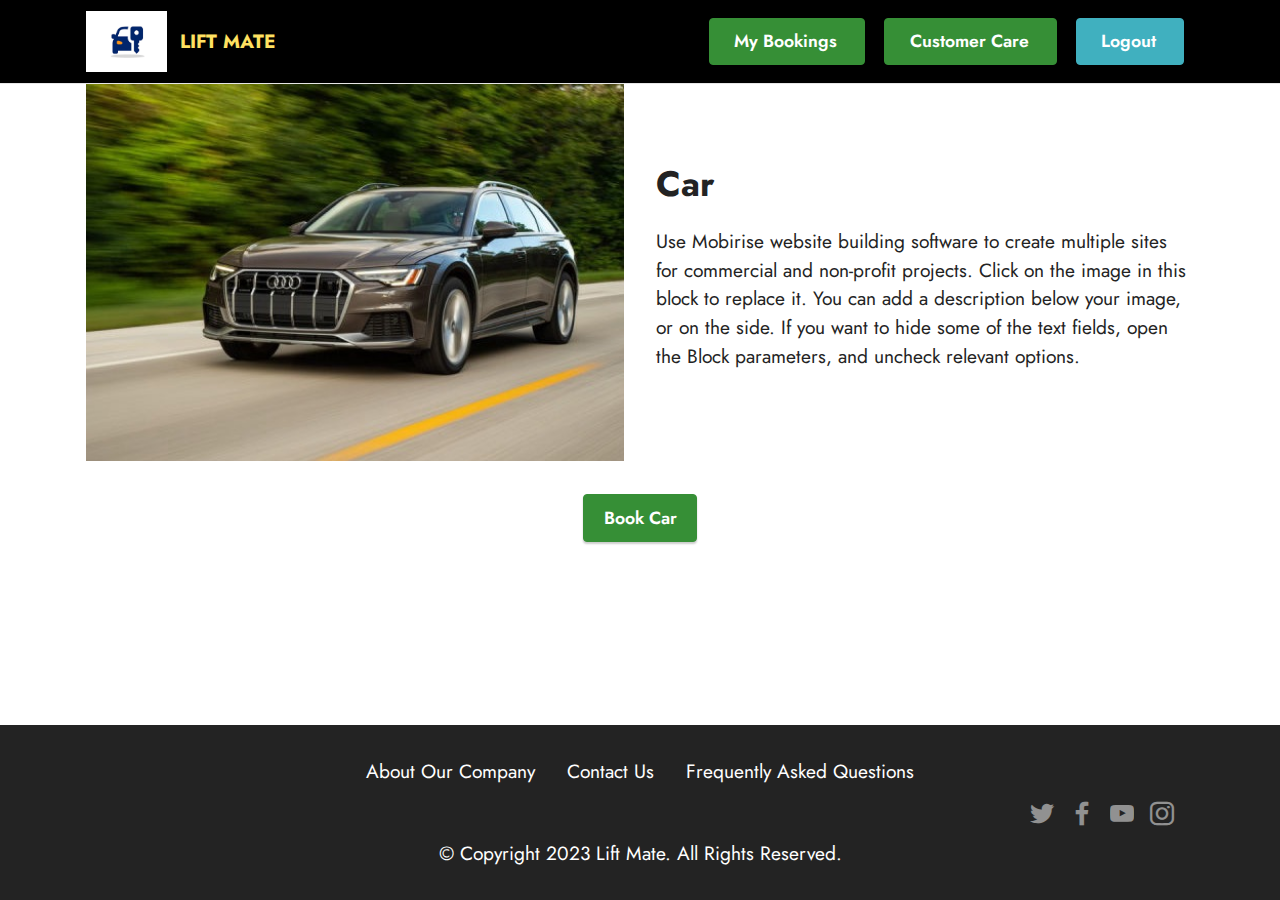
<file: templates/cars_2.html>
<!DOCTYPE html>
<html  >
<head>
  <!-- Site made with Mobirise Website Builder v5.8.4, https://mobirise.com -->
  <meta charset="UTF-8">
  <meta http-equiv="X-UA-Compatible" content="IE=edge">
  <meta name="generator" content="Mobirise v5.8.4, mobirise.com">
  <meta name="viewport" content="width=device-width, initial-scale=1, minimum-scale=1">
  <link rel="shortcut icon" href="../static/assets/images/images-221x166.png" type="image/x-icon">
  <meta name="description" content="">
  
  
  <title>car info</title>
  <link rel="stylesheet" href="../static/assets/bootstrap/css/bootstrap.min.css">
  <link rel="stylesheet" href="../static/assets/bootstrap/css/bootstrap-grid.min.css">
  <link rel="stylesheet" href="../static/assets/bootstrap/css/bootstrap-reboot.min.css">
  <link rel="stylesheet" href="../static/assets/dropdown/css/style.css">
  <link rel="stylesheet" href="../static/assets/socicon/css/styles.css">
  <link rel="stylesheet" href="../static/assets/theme/css/style.css">
  <link rel="preload" href="https://fonts.googleapis.com/css?family=Jost:100,200,300,400,500,600,700,800,900,100i,200i,300i,400i,500i,600i,700i,800i,900i&display=swap" as="style" onload="this.onload=null;this.rel='stylesheet'">
  <noscript><link rel="stylesheet" href="https://fonts.googleapis.com/css?family=Jost:100,200,300,400,500,600,700,800,900,100i,200i,300i,400i,500i,600i,700i,800i,900i&display=swap"></noscript>
  <link rel="preload" as="style" href="../static/assets/mobirise/css/mbr-additional.css"><link rel="stylesheet" href="../static/assets/mobirise/css/mbr-additional.css" type="text/css">

  
  
  
</head>
<body>
  
  <section data-bs-version="5.1" class="menu cid-s48OLK6784" once="menu" id="menu1-1f">
    
    <nav class="navbar navbar-dropdown navbar-fixed-top navbar-expand-lg">
        <div class="container">
            <div class="navbar-brand">
                <span class="navbar-logo">
                    <a href="https://mobiri.se">
                        <img src="../static/assets/images/images-221x166.png" alt="Mobirise Website Builder" style="height: 3.8rem;">
                    </a>
                </span>
                <span class="navbar-caption-wrap"><a class="navbar-caption text-warning display-7" href="https://mobiri.se">LIFT MATE</a></span>
            </div>
            <button class="navbar-toggler" type="button" data-toggle="collapse" data-bs-toggle="collapse" data-target="#navbarSupportedContent" data-bs-target="#navbarSupportedContent" aria-controls="navbarNavAltMarkup" aria-expanded="false" aria-label="Toggle navigation">
                <div class="hamburger">
                    <span></span>
                    <span></span>
                    <span></span>
                    <span></span>
                </div>
            </button>
            <div class="collapse navbar-collapse" id="navbarSupportedContent">
                <ul class="navbar-nav nav-dropdown" data-app-modern-menu="true"><li class="nav-item">       
                    </li></ul>
                <div class="navbar-buttons mbr-section-btn">
                    <a class="btn btn-sm btn-primary display-4" href="page5.html"><span class="mbri-shopping-cart mbr-iconfont mbr-iconfont-btn"></span>&nbsp;My Bookings</a> 
                    <a class="btn btn-sm btn-primary display-4" href="tel:+1-234-567-8901"><span class="mbri-mobile mbr-iconfont mbr-iconfont-btn"></span>&nbsp;Customer Care</a>
                    <a class="btn btn-sm btn-success display-4" href="page5.html">
                        <span class="mbri-shopping-cart mbr-iconfont mbr-iconfont-btn"></span>&nbsp;Logout
                    </a>
                </div>
            </div>
        </div>
    </nav>

</section>

<section data-bs-version="5.1" class="image1 cid-tBUbV1KE4M" id="image1-1h">
    <div class="container">
        <div class="row align-items-center">
            <div class="col-12 col-lg-6">
                <div class="image-wrapper">
                    <img src="../static/assets/images/2023-audi-a6-allroad-1-640x480.jpeg" alt="Mobirise Website Builder">
                    <p class="mbr-description mbr-fonts-style pt-2 align-center display-4"></p>
                </div>
            </div>
            <div class="col-12 col-lg">
                <div class="text-wrapper">
                    <h3 class="mbr-section-title mbr-fonts-style mb-3 display-5">
                        <strong>Car</strong></h3>
                    <p class="mbr-text mbr-fonts-style display-7">
                        Use Mobirise website building software to create multiple sites for commercial and non-profit projects. Click on the image in this block to replace it. You can add a description below your image, or on the side. If you want to hide some of the text fields, open the Block parameters, and uncheck relevant options.</p>
                </div>
            </div>
        </div>
    </div>
</section>

<section data-bs-version="5.1" class="content11 cid-tBUc8prh64" id="content11-1j">
    
    <div class="container-fluid">
        <div class="row justify-content-center">
            <div class="col-md-12 col-lg-4">
                <div class="mbr-section-btn align-center"><a class="btn btn-primary display-4" href="">Book Car</a></div>
            </div>
        </div>
    </div>
</section>

<section data-bs-version="5.1" class="footer3 cid-s48P1Icc8J mbr-reveal" once="footers" id="footer3-i">

    

    

    <div class="container">
        <div class="media-container-row align-center mbr-white">
            <div class="row row-links">
                <ul class="foot-menu">
                    
                    
                    
                    
                    
                <li class="foot-menu-item mbr-fonts-style display-7">About Our Company</li><li class="foot-menu-item mbr-fonts-style display-7">Contact Us</li><li class="foot-menu-item mbr-fonts-style display-7">Frequently Asked Questions</li></ul>
            </div>
            <div class="row social-row">
                <div class="social-list align-right pb-2">
                    
                    
                    
                    
                    
                    
                <div class="soc-item">
                        <a href="https://twitter.com/mobirise" target="_blank">
                            <span class="socicon-twitter socicon mbr-iconfont mbr-iconfont-social"></span>
                        </a>
                    </div><div class="soc-item">
                        <a href="https://www.facebook.com/pages/Mobirise/1616226671953247" target="_blank">
                            <span class="socicon-facebook socicon mbr-iconfont mbr-iconfont-social"></span>
                        </a>
                    </div><div class="soc-item">
                        <a href="https://www.youtube.com/c/mobirise" target="_blank">
                            <span class="socicon-youtube socicon mbr-iconfont mbr-iconfont-social"></span>
                        </a>
                    </div><div class="soc-item">
                        <a href="https://instagram.com/mobirise" target="_blank">
                            <span class="mbr-iconfont mbr-iconfont-social socicon-instagram socicon"></span>
                        </a>
                    </div></div>
            </div>
            <div class="row row-copirayt">
                <p class="mbr-text mb-0 mbr-fonts-style mbr-white align-center display-7">
                    © Copyright 2023 Lift Mate. All Rights Reserved.
                </p>
            </div>
        </div>
    </div>
</section>
<script src="../static/assets/bootstrap/js/bootstrap.bundle.min.js"></script>  <script src="../static/assets/smoothscroll/smooth-scroll.js"></script>  <script src="../static/assets/ytplayer/index.js"></script>  <script src="../static/assets/dropdown/js/navbar-dropdown.js"></script>  <script src="../static/assets/theme/js/script.js"></script>  
  
  
</body>
</html>
</file>
<file: static/assets/dropdown/css/style.css>
.navbar-dropdown {
  left: 0;
  padding: 0;
  position: absolute;
  right: 0;
  top: 0;
  transition: all 0.45s ease;
  z-index: 1030;
  background: #282828; }
  .navbar-dropdown .navbar-logo {
    margin-right: 0.8rem;
    transition: margin 0.3s ease-in-out;
    vertical-align: middle; }
    .navbar-dropdown .navbar-logo img {
      height: 3.125rem;
      transition: all 0.3s ease-in-out; }
    .navbar-dropdown .navbar-logo.mbr-iconfont {
      font-size: 3.125rem;
      line-height: 3.125rem; }
  .navbar-dropdown .navbar-caption {
    font-weight: 700;
    white-space: normal;
    vertical-align: -4px;
    line-height: 3.125rem !important; }
    .navbar-dropdown .navbar-caption, .navbar-dropdown .navbar-caption:hover {
      color: inherit;
      text-decoration: none; }
  .navbar-dropdown .mbr-iconfont + .navbar-caption {
    vertical-align: -1px; }
  .navbar-dropdown.navbar-fixed-top {
    position: fixed; }
  .navbar-dropdown .navbar-brand span {
    vertical-align: -4px; }
  .navbar-dropdown.bg-color.transparent {
    background: none; }
  .navbar-dropdown.navbar-short .navbar-brand {
    padding: 0.625rem 0; }
    .navbar-dropdown.navbar-short .navbar-brand span {
      vertical-align: -1px; }
  .navbar-dropdown.navbar-short .navbar-caption {
    line-height: 2.375rem !important;
    vertical-align: -2px; }
  .navbar-dropdown.navbar-short .navbar-logo {
    margin-right: 0.5rem; }
    .navbar-dropdown.navbar-short .navbar-logo img {
      height: 2.375rem; }
    .navbar-dropdown.navbar-short .navbar-logo.mbr-iconfont {
      font-size: 2.375rem;
      line-height: 2.375rem; }
  .navbar-dropdown.navbar-short .mbr-table-cell {
    height: 3.625rem; }
  .navbar-dropdown .navbar-close {
    left: 0.6875rem;
    position: fixed;
    top: 0.75rem;
    z-index: 1000; }
  .navbar-dropdown .hamburger-icon {
    content: "";
    display: inline-block;
    vertical-align: middle;
    width: 16px;
    -webkit-box-shadow: 0 -6px 0 1px #282828,0 0 0 1px #282828,0 6px 0 1px #282828;
    -moz-box-shadow: 0 -6px 0 1px #282828,0 0 0 1px #282828,0 6px 0 1px #282828;
    box-shadow: 0 -6px 0 1px #282828,0 0 0 1px #282828,0 6px 0 1px #282828; }

.dropdown-menu .dropdown-toggle[data-toggle="dropdown-submenu"]::after {
  border-bottom: 0.35em solid transparent;
  border-left: 0.35em solid;
  border-right: 0;
  border-top: 0.35em solid transparent;
  margin-left: 0.3rem; }

.dropdown-menu .dropdown-item:focus {
  outline: 0; }

.nav-dropdown {
  font-size: 0.75rem;
  font-weight: 500;
  height: auto !important; }
  .nav-dropdown .nav-btn {
    padding-left: 1rem; }
  .nav-dropdown .link {
    margin: .667em 1.667em;
    font-weight: 500;
    padding: 0;
    transition: color .2s ease-in-out; }
    .nav-dropdown .link.dropdown-toggle {
      margin-right: 2.583em; }
      .nav-dropdown .link.dropdown-toggle::after {
        margin-left: .25rem;
        border-top: 0.35em solid;
        border-right: 0.35em solid transparent;
        border-left: 0.35em solid transparent;
        border-bottom: 0; }
      .nav-dropdown .link.dropdown-toggle[aria-expanded="true"] {
        margin: 0;
        padding: 0.667em 3.263em  0.667em 1.667em; }
  .nav-dropdown .link::after,
  .nav-dropdown .dropdown-item::after {
    color: inherit; }
  .nav-dropdown .btn {
    font-size: 0.75rem;
    font-weight: 700;
    letter-spacing: 0;
    margin-bottom: 0;
    padding-left: 1.25rem;
    padding-right: 1.25rem; }
  .nav-dropdown .dropdown-menu {
    border-radius: 0;
    border: 0;
    left: 0;
    margin: 0;
    padding-bottom: 1.25rem;
    padding-top: 1.25rem;
    position: relative; }
  .nav-dropdown .dropdown-submenu {
    margin-left: 0.125rem;
    top: 0; }
  .nav-dropdown .dropdown-item {
    font-weight: 500;
    line-height: 2;
    padding: 0.3846em 4.615em 0.3846em 1.5385em;
    position: relative;
    transition: color .2s ease-in-out, background-color .2s ease-in-out; }
    .nav-dropdown .dropdown-item::after {
      margin-top: -0.3077em;
      position: absolute;
      right: 1.1538em;
      top: 50%; }
    .nav-dropdown .dropdown-item:focus, .nav-dropdown .dropdown-item:hover {
      background: none; }

@media (max-width: 767px) {
  .nav-dropdown.navbar-toggleable-sm {
    bottom: 0;
    display: none;
    left: 0;
    overflow-x: hidden;
    position: fixed;
    top: 0;
    transform: translateX(-100%);
    -ms-transform: translateX(-100%);
    -webkit-transform: translateX(-100%);
    width: 18.75rem;
    z-index: 999; } }
.nav-dropdown.navbar-toggleable-xl {
  bottom: 0;
  display: none;
  left: 0;
  overflow-x: hidden;
  position: fixed;
  top: 0;
  transform: translateX(-100%);
  -ms-transform: translateX(-100%);
  -webkit-transform: translateX(-100%);
  width: 18.75rem;
  z-index: 999; }

.nav-dropdown-sm {
  display: block !important;
  overflow-x: hidden;
  overflow: auto;
  padding-top: 3.875rem; }
  .nav-dropdown-sm::after {
    content: "";
    display: block;
    height: 3rem;
    width: 100%; }
  .nav-dropdown-sm.collapse.in ~ .navbar-close {
    display: block !important; }
  .nav-dropdown-sm.collapsing, .nav-dropdown-sm.collapse.in {
    transform: translateX(0);
    -ms-transform: translateX(0);
    -webkit-transform: translateX(0);
    transition: all 0.25s ease-out;
    -webkit-transition: all 0.25s ease-out;
    background: #282828; }
  .nav-dropdown-sm.collapsing[aria-expanded="false"] {
    transform: translateX(-100%);
    -ms-transform: translateX(-100%);
    -webkit-transform: translateX(-100%); }
  .nav-dropdown-sm .nav-item {
    display: block;
    margin-left: 0 !important;
    padding-left: 0; }
  .nav-dropdown-sm .link,
  .nav-dropdown-sm .dropdown-item {
    border-top: 1px dotted rgba(255, 255, 255, 0.1);
    font-size: 0.8125rem;
    line-height: 1.6;
    margin: 0 !important;
    padding: 0.875rem 2.4rem 0.875rem 1.5625rem !important;
    position: relative;
    white-space: normal; }
    .nav-dropdown-sm .link:focus, .nav-dropdown-sm .link:hover,
    .nav-dropdown-sm .dropdown-item:focus,
    .nav-dropdown-sm .dropdown-item:hover {
      background: rgba(0, 0, 0, 0.2) !important;
      color: #c0a375; }
  .nav-dropdown-sm .nav-btn {
    position: relative;
    padding: 1.5625rem 1.5625rem 0 1.5625rem; }
    .nav-dropdown-sm .nav-btn::before {
      border-top: 1px dotted rgba(255, 255, 255, 0.1);
      content: "";
      left: 0;
      position: absolute;
      top: 0;
      width: 100%; }
    .nav-dropdown-sm .nav-btn + .nav-btn {
      padding-top: 0.625rem; }
      .nav-dropdown-sm .nav-btn + .nav-btn::before {
        display: none; }
  .nav-dropdown-sm .btn {
    padding: 0.625rem 0; }
  .nav-dropdown-sm .dropdown-toggle[data-toggle="dropdown-submenu"]::after {
    margin-left: .25rem;
    border-top: 0.35em solid;
    border-right: 0.35em solid transparent;
    border-left: 0.35em solid transparent;
    border-bottom: 0; }
  .nav-dropdown-sm .dropdown-toggle[data-toggle="dropdown-submenu"][aria-expanded="true"]::after {
    border-top: 0;
    border-right: 0.35em solid transparent;
    border-left: 0.35em solid transparent;
    border-bottom: 0.35em solid; }
  .nav-dropdown-sm .dropdown-menu {
    margin: 0;
    padding: 0;
    position: relative;
    top: 0;
    left: 0;
    width: 100%;
    border: 0;
    float: none;
    border-radius: 0;
    background: none; }
  .nav-dropdown-sm .dropdown-submenu {
    left: 100%;
    margin-left: 0.125rem;
    margin-top: -1.25rem;
    top: 0; }

.navbar-toggleable-sm .nav-dropdown .dropdown-menu {
  position: absolute; }

.navbar-toggleable-sm .nav-dropdown .dropdown-submenu {
  left: 100%;
  margin-left: 0.125rem;
  margin-top: -1.25rem;
  top: 0; }

.navbar-toggleable-sm.opened .nav-dropdown .dropdown-menu {
  position: relative; }

.navbar-toggleable-sm.opened .nav-dropdown .dropdown-submenu {
  left: 0;
  margin-left: 00rem;
  margin-top: 0rem;
  top: 0; }

.is-builder .nav-dropdown.collapsing {
  transition: none !important; }
</file>
<file: static/assets/socicon/css/styles.css>
@charset "UTF-8";

@font-face {
  font-family: 'Socicon';
  src:  url('../fonts/socicon.eot');
  src:  url('../fonts/socicon.eot?#iefix') format('embedded-opentype'),
    url('../fonts/socicon.woff2') format('woff2'),
    url('../fonts/socicon.ttf') format('truetype'),
    url('../fonts/socicon.woff') format('woff'),
    url('../fonts/socicon.svg#socicon') format('svg');
  font-weight: normal;
  font-style: normal;
  font-display: swap;
}

[data-icon]:before {
  font-family: "socicon" !important;
  content: attr(data-icon);
  font-style: normal !important;
  font-weight: normal !important;
  font-variant: normal !important;
  text-transform: none !important;
  speak: none;
  line-height: 1;
  -webkit-font-smoothing: antialiased;
  -moz-osx-font-smoothing: grayscale;
}

[class^="socicon-"], [class*=" socicon-"] {
  /* use !important to prevent issues with browser extensions that change fonts */
  font-family: 'Socicon' !important;
  speak: none;
  font-style: normal;
  font-weight: normal;
  font-variant: normal;
  text-transform: none;
  line-height: 1;

  /* Better Font Rendering =========== */
  -webkit-font-smoothing: antialiased;
  -moz-osx-font-smoothing: grayscale;
}

.socicon-eitaa:before {
  content: "\e97c";
}
.socicon-soroush:before {
  content: "\e97d";
}
.socicon-bale:before {
  content: "\e97e";
}
.socicon-zazzle:before {
  content: "\e97b";
}
.socicon-society6:before {
  content: "\e97a";
}
.socicon-redbubble:before {
  content: "\e979";
}
.socicon-avvo:before {
  content: "\e978";
}
.socicon-stitcher:before {
  content: "\e977";
}
.socicon-googlehangouts:before {
  content: "\e974";
}
.socicon-dlive:before {
  content: "\e975";
}
.socicon-vsco:before {
  content: "\e976";
}
.socicon-flipboard:before {
  content: "\e973";
}
.socicon-ubuntu:before {
  content: "\e958";
}
.socicon-artstation:before {
  content: "\e959";
}
.socicon-invision:before {
  content: "\e95a";
}
.socicon-torial:before {
  content: "\e95b";
}
.socicon-collectorz:before {
  content: "\e95c";
}
.socicon-seenthis:before {
  content: "\e95d";
}
.socicon-googleplaymusic:before {
  content: "\e95e";
}
.socicon-debian:before {
  content: "\e95f";
}
.socicon-filmfreeway:before {
  content: "\e960";
}
.socicon-gnome:before {
  content: "\e961";
}
.socicon-itchio:before {
  content: "\e962";
}
.socicon-jamendo:before {
  content: "\e963";
}
.socicon-mix:before {
  content: "\e964";
}
.socicon-sharepoint:before {
  content: "\e965";
}
.socicon-tinder:before {
  content: "\e966";
}
.socicon-windguru:before {
  content: "\e967";
}
.socicon-cdbaby:before {
  content: "\e968";
}
.socicon-elementaryos:before {
  content: "\e969";
}
.socicon-stage32:before {
  content: "\e96a";
}
.socicon-tiktok:before {
  content: "\e96b";
}
.socicon-gitter:before {
  content: "\e96c";
}
.socicon-letterboxd:before {
  content: "\e96d";
}
.socicon-threema:before {
  content: "\e96e";
}
.socicon-splice:before {
  content: "\e96f";
}
.socicon-metapop:before {
  content: "\e970";
}
.socicon-naver:before {
  content: "\e971";
}
.socicon-remote:before {
  content: "\e972";
}
.socicon-internet:before {
  content: "\e957";
}
.socicon-moddb:before {
  content: "\e94b";
}
.socicon-indiedb:before {
  content: "\e94c";
}
.socicon-traxsource:before {
  content: "\e94d";
}
.socicon-gamefor:before {
  content: "\e94e";
}
.socicon-pixiv:before {
  content: "\e94f";
}
.socicon-myanimelist:before {
  content: "\e950";
}
.socicon-blackberry:before {
  content: "\e951";
}
.socicon-wickr:before {
  content: "\e952";
}
.socicon-spip:before {
  content: "\e953";
}
.socicon-napster:before {
  content: "\e954";
}
.socicon-beatport:before {
  content: "\e955";
}
.socicon-hackerone:before {
  content: "\e956";
}
.socicon-hackernews:before {
  content: "\e946";
}
.socicon-smashwords:before {
  content: "\e947";
}
.socicon-kobo:before {
  content: "\e948";
}
.socicon-bookbub:before {
  content: "\e949";
}
.socicon-mailru:before {
  content: "\e94a";
}
.socicon-gitlab:before {
  content: "\e945";
}
.socicon-instructables:before {
  content: "\e944";
}
.socicon-portfolio:before {
  content: "\e943";
}
.socicon-codered:before {
  content: "\e940";
}
.socicon-origin:before {
  content: "\e941";
}
.socicon-nextdoor:before {
  content: "\e942";
}
.socicon-udemy:before {
  content: "\e93f";
}
.socicon-livemaster:before {
  content: "\e93e";
}
.socicon-crunchbase:before {
  content: "\e93b";
}
.socicon-homefy:before {
  content: "\e93c";
}
.socicon-calendly:before {
  content: "\e93d";
}
.socicon-realtor:before {
  content: "\e90f";
}
.socicon-tidal:before {
  content: "\e910";
}
.socicon-qobuz:before {
  content: "\e911";
}
.socicon-natgeo:before {
  content: "\e912";
}
.socicon-mastodon:before {
  content: "\e913";
}
.socicon-unsplash:before {
  content: "\e914";
}
.socicon-homeadvisor:before {
  content: "\e915";
}
.socicon-angieslist:before {
  content: "\e916";
}
.socicon-codepen:before {
  content: "\e917";
}
.socicon-slack:before {
  content: "\e918";
}
.socicon-openaigym:before {
  content: "\e919";
}
.socicon-logmein:before {
  content: "\e91a";
}
.socicon-fiverr:before {
  content: "\e91b";
}
.socicon-gotomeeting:before {
  content: "\e91c";
}
.socicon-aliexpress:before {
  content: "\e91d";
}
.socicon-guru:before {
  content: "\e91e";
}
.socicon-appstore:before {
  content: "\e91f";
}
.socicon-homes:before {
  content: "\e920";
}
.socicon-zoom:before {
  content: "\e921";
}
.socicon-alibaba:before {
  content: "\e922";
}
.socicon-craigslist:before {
  content: "\e923";
}
.socicon-wix:before {
  content: "\e924";
}
.socicon-redfin:before {
  content: "\e925";
}
.socicon-googlecalendar:before {
  content: "\e926";
}
.socicon-shopify:before {
  content: "\e927";
}
.socicon-freelancer:before {
  content: "\e928";
}
.socicon-seedrs:before {
  content: "\e929";
}
.socicon-bing:before {
  content: "\e92a";
}
.socicon-doodle:before {
  content: "\e92b";
}
.socicon-bonanza:before {
  content: "\e92c";
}
.socicon-squarespace:before {
  content: "\e92d";
}
.socicon-toptal:before {
  content: "\e92e";
}
.socicon-gust:before {
  content: "\e92f";
}
.socicon-ask:before {
  content: "\e930";
}
.socicon-trulia:before {
  content: "\e931";
}
.socicon-loomly:before {
  content: "\e932";
}
.socicon-ghost:before {
  content: "\e933";
}
.socicon-upwork:before {
  content: "\e934";
}
.socicon-fundable:before {
  content: "\e935";
}
.socicon-booking:before {
  content: "\e936";
}
.socicon-googlemaps:before {
  content: "\e937";
}
.socicon-zillow:before {
  content: "\e938";
}
.socicon-niconico:before {
  content: "\e939";
}
.socicon-toneden:before {
  content: "\e93a";
}
.socicon-augment:before {
  content: "\e908";
}
.socicon-bitbucket:before {
  content: "\e909";
}
.socicon-fyuse:before {
  content: "\e90a";
}
.socicon-yt-gaming:before {
  content: "\e90b";
}
.socicon-sketchfab:before {
  content: "\e90c";
}
.socicon-mobcrush:before {
  content: "\e90d";
}
.socicon-microsoft:before {
  content: "\e90e";
}
.socicon-pandora:before {
  content: "\e907";
}
.socicon-messenger:before {
  content: "\e906";
}
.socicon-gamewisp:before {
  content: "\e905";
}
.socicon-bloglovin:before {
  content: "\e904";
}
.socicon-tunein:before {
  content: "\e903";
}
.socicon-gamejolt:before {
  content: "\e901";
}
.socicon-trello:before {
  content: "\e902";
}
.socicon-spreadshirt:before {
  content: "\e900";
}
.socicon-500px:before {
  content: "\e000";
}
.socicon-8tracks:before {
  content: "\e001";
}
.socicon-airbnb:before {
  content: "\e002";
}
.socicon-alliance:before {
  content: "\e003";
}
.socicon-amazon:before {
  content: "\e004";
}
.socicon-amplement:before {
  content: "\e005";
}
.socicon-android:before {
  content: "\e006";
}
.socicon-angellist:before {
  content: "\e007";
}
.socicon-apple:before {
  content: "\e008";
}
.socicon-appnet:before {
  content: "\e009";
}
.socicon-baidu:before {
  content: "\e00a";
}
.socicon-bandcamp:before {
  content: "\e00b";
}
.socicon-battlenet:before {
  content: "\e00c";
}
.socicon-mixer:before {
  content: "\e00d";
}
.socicon-bebee:before {
  content: "\e00e";
}
.socicon-bebo:before {
  content: "\e00f";
}
.socicon-behance:before {
  content: "\e010";
}
.socicon-blizzard:before {
  content: "\e011";
}
.socicon-blogger:before {
  content: "\e012";
}
.socicon-buffer:before {
  content: "\e013";
}
.socicon-chrome:before {
  content: "\e014";
}
.socicon-coderwall:before {
  content: "\e015";
}
.socicon-curse:before {
  content: "\e016";
}
.socicon-dailymotion:before {
  content: "\e017";
}
.socicon-deezer:before {
  content: "\e018";
}
.socicon-delicious:before {
  content: "\e019";
}
.socicon-deviantart:before {
  content: "\e01a";
}
.socicon-diablo:before {
  content: "\e01b";
}
.socicon-digg:before {
  content: "\e01c";
}
.socicon-discord:before {
  content: "\e01d";
}
.socicon-disqus:before {
  content: "\e01e";
}
.socicon-douban:before {
  content: "\e01f";
}
.socicon-draugiem:before {
  content: "\e020";
}
.socicon-dribbble:before {
  content: "\e021";
}
.socicon-drupal:before {
  content: "\e022";
}
.socicon-ebay:before {
  content: "\e023";
}
.socicon-ello:before {
  content: "\e024";
}
.socicon-endomodo:before {
  content: "\e025";
}
.socicon-envato:before {
  content: "\e026";
}
.socicon-etsy:before {
  content: "\e027";
}
.socicon-facebook:before {
  content: "\e028";
}
.socicon-feedburner:before {
  content: "\e029";
}
.socicon-filmweb:before {
  content: "\e02a";
}
.socicon-firefox:before {
  content: "\e02b";
}
.socicon-flattr:before {
  content: "\e02c";
}
.socicon-flickr:before {
  content: "\e02d";
}
.socicon-formulr:before {
  content: "\e02e";
}
.socicon-forrst:before {
  content: "\e02f";
}
.socicon-foursquare:before {
  content: "\e030";
}
.socicon-friendfeed:before {
  content: "\e031";
}
.socicon-github:before {
  content: "\e032";
}
.socicon-goodreads:before {
  content: "\e033";
}
.socicon-google:before {
  content: "\e034";
}
.socicon-googlescholar:before {
  content: "\e035";
}
.socicon-googlegroups:before {
  content: "\e036";
}
.socicon-googlephotos:before {
  content: "\e037";
}
.socicon-googleplus:before {
  content: "\e038";
}
.socicon-grooveshark:before {
  content: "\e039";
}
.socicon-hackerrank:before {
  content: "\e03a";
}
.socicon-hearthstone:before {
  content: "\e03b";
}
.socicon-hellocoton:before {
  content: "\e03c";
}
.socicon-heroes:before {
  content: "\e03d";
}
.socicon-smashcast:before {
  content: "\e03e";
}
.socicon-horde:before {
  content: "\e03f";
}
.socicon-houzz:before {
  content: "\e040";
}
.socicon-icq:before {
  content: "\e041";
}
.socicon-identica:before {
  content: "\e042";
}
.socicon-imdb:before {
  content: "\e043";
}
.socicon-instagram:before {
  content: "\e044";
}
.socicon-issuu:before {
  content: "\e045";
}
.socicon-istock:before {
  content: "\e046";
}
.socicon-itunes:before {
  content: "\e047";
}
.socicon-keybase:before {
  content: "\e048";
}
.socicon-lanyrd:before {
  content: "\e049";
}
.socicon-lastfm:before {
  content: "\e04a";
}
.socicon-line:before {
  content: "\e04b";
}
.socicon-linkedin:before {
  content: "\e04c";
}
.socicon-livejournal:before {
  content: "\e04d";
}
.socicon-lyft:before {
  content: "\e04e";
}
.socicon-macos:before {
  content: "\e04f";
}
.socicon-mail:before {
  content: "\e050";
}
.socicon-medium:before {
  content: "\e051";
}
.socicon-meetup:before {
  content: "\e052";
}
.socicon-mixcloud:before {
  content: "\e053";
}
.socicon-modelmayhem:before {
  content: "\e054";
}
.socicon-mumble:before {
  content: "\e055";
}
.socicon-myspace:before {
  content: "\e056";
}
.socicon-newsvine:before {
  content: "\e057";
}
.socicon-nintendo:before {
  content: "\e058";
}
.socicon-npm:before {
  content: "\e059";
}
.socicon-odnoklassniki:before {
  content: "\e05a";
}
.socicon-openid:before {
  content: "\e05b";
}
.socicon-opera:before {
  content: "\e05c";
}
.socicon-outlook:before {
  content: "\e05d";
}
.socicon-overwatch:before {
  content: "\e05e";
}
.socicon-patreon:before {
  content: "\e05f";
}
.socicon-paypal:before {
  content: "\e060";
}
.socicon-periscope:before {
  content: "\e061";
}
.socicon-persona:before {
  content: "\e062";
}
.socicon-pinterest:before {
  content: "\e063";
}
.socicon-play:before {
  content: "\e064";
}
.socicon-player:before {
  content: "\e065";
}
.socicon-playstation:before {
  content: "\e066";
}
.socicon-pocket:before {
  content: "\e067";
}
.socicon-qq:before {
  content: "\e068";
}
.socicon-quora:before {
  content: "\e069";
}
.socicon-raidcall:before {
  content: "\e06a";
}
.socicon-ravelry:before {
  content: "\e06b";
}
.socicon-reddit:before {
  content: "\e06c";
}
.socicon-renren:before {
  content: "\e06d";
}
.socicon-researchgate:before {
  content: "\e06e";
}
.socicon-residentadvisor:before {
  content: "\e06f";
}
.socicon-reverbnation:before {
  content: "\e070";
}
.socicon-rss:before {
  content: "\e071";
}
.socicon-sharethis:before {
  content: "\e072";
}
.socicon-skype:before {
  content: "\e073";
}
.socicon-slideshare:before {
  content: "\e074";
}
.socicon-smugmug:before {
  content: "\e075";
}
.socicon-snapchat:before {
  content: "\e076";
}
.socicon-songkick:before {
  content: "\e077";
}
.socicon-soundcloud:before {
  content: "\e078";
}
.socicon-spotify:before {
  content: "\e079";
}
.socicon-stackexchange:before {
  content: "\e07a";
}
.socicon-stackoverflow:before {
  content: "\e07b";
}
.socicon-starcraft:before {
  content: "\e07c";
}
.socicon-stayfriends:before {
  content: "\e07d";
}
.socicon-steam:before {
  content: "\e07e";
}
.socicon-storehouse:before {
  content: "\e07f";
}
.socicon-strava:before {
  content: "\e080";
}
.socicon-streamjar:before {
  content: "\e081";
}
.socicon-stumbleupon:before {
  content: "\e082";
}
.socicon-swarm:before {
  content: "\e083";
}
.socicon-teamspeak:before {
  content: "\e084";
}
.socicon-teamviewer:before {
  content: "\e085";
}
.socicon-technorati:before {
  content: "\e086";
}
.socicon-telegram:before {
  content: "\e087";
}
.socicon-tripadvisor:before {
  content: "\e088";
}
.socicon-tripit:before {
  content: "\e089";
}
.socicon-triplej:before {
  content: "\e08a";
}
.socicon-tumblr:before {
  content: "\e08b";
}
.socicon-twitch:before {
  content: "\e08c";
}
.socicon-twitter:before {
  content: "\e08d";
}
.socicon-uber:before {
  content: "\e08e";
}
.socicon-ventrilo:before {
  content: "\e08f";
}
.socicon-viadeo:before {
  content: "\e090";
}
.socicon-viber:before {
  content: "\e091";
}
.socicon-viewbug:before {
  content: "\e092";
}
.socicon-vimeo:before {
  content: "\e093";
}
.socicon-vine:before {
  content: "\e094";
}
.socicon-vkontakte:before {
  content: "\e095";
}
.socicon-warcraft:before {
  content: "\e096";
}
.socicon-wechat:before {
  content: "\e097";
}
.socicon-weibo:before {
  content: "\e098";
}
.socicon-whatsapp:before {
  content: "\e099";
}
.socicon-wikipedia:before {
  content: "\e09a";
}
.socicon-windows:before {
  content: "\e09b";
}
.socicon-wordpress:before {
  content: "\e09c";
}
.socicon-wykop:before {
  content: "\e09d";
}
.socicon-xbox:before {
  content: "\e09e";
}
.socicon-xing:before {
  content: "\e09f";
}
.socicon-yahoo:before {
  content: "\e0a0";
}
.socicon-yammer:before {
  content: "\e0a1";
}
.socicon-yandex:before {
  content: "\e0a2";
}
.socicon-yelp:before {
  content: "\e0a3";
}
.socicon-younow:before {
  content: "\e0a4";
}
.socicon-youtube:before {
  content: "\e0a5";
}
.socicon-zapier:before {
  content: "\e0a6";
}
.socicon-zerply:before {
  content: "\e0a7";
}
.socicon-zomato:before {
  content: "\e0a8";
}
.socicon-zynga:before {
  content: "\e0a9";
}
</file>
<file: static/assets/theme/css/style.css>
@charset "UTF-8";
section {
  background-color: #ffffff;
}

body {
  font-style: normal;
  line-height: 1.5;
  font-weight: 400;
  color: #232323;
  position: relative;
}

button {
  background-color: transparent;
  border-color: transparent;
}

section,
.container,
.container-fluid {
  position: relative;
  word-wrap: break-word;
}

a.mbr-iconfont:hover {
  text-decoration: none;
}

.article .lead p,
.article .lead ul,
.article .lead ol,
.article .lead pre,
.article .lead blockquote {
  margin-bottom: 0;
}

a {
  font-style: normal;
  font-weight: 400;
  cursor: pointer;
}
a, a:hover {
  text-decoration: none;
}

.mbr-section-title {
  font-style: normal;
  line-height: 1.3;
}

.mbr-section-subtitle {
  line-height: 1.3;
}

.mbr-text {
  font-style: normal;
  line-height: 1.7;
}

h1,
h2,
h3,
h4,
h5,
h6,
.display-1,
.display-2,
.display-4,
.display-5,
.display-7,
span,
p,
a {
  line-height: 1;
  word-break: break-word;
  word-wrap: break-word;
  font-weight: 400;
}

b,
strong {
  font-weight: bold;
}

input:-webkit-autofill, input:-webkit-autofill:hover, input:-webkit-autofill:focus, input:-webkit-autofill:active {
  transition-delay: 9999s;
  -webkit-transition-property: background-color, color;
  transition-property: background-color, color;
}

textarea[type=hidden] {
  display: none;
}

section {
  background-position: 50% 50%;
  background-repeat: no-repeat;
  background-size: cover;
}
section .mbr-background-video,
section .mbr-background-video-preview {
  position: absolute;
  bottom: 0;
  left: 0;
  right: 0;
  top: 0;
}

.hidden {
  visibility: hidden;
}

.mbr-z-index20 {
  z-index: 20;
}

/*! Base colors */
.mbr-white {
  color: #ffffff;
}

.mbr-black {
  color: #111111;
}

.mbr-bg-white {
  background-color: #ffffff;
}

.mbr-bg-black {
  background-color: #000000;
}

/*! Text-aligns */
.align-left {
  text-align: left;
}

.align-center {
  text-align: center;
}

.align-right {
  text-align: right;
}

/*! Font-weight  */
.mbr-light {
  font-weight: 300;
}

.mbr-regular {
  font-weight: 400;
}

.mbr-semibold {
  font-weight: 500;
}

.mbr-bold {
  font-weight: 700;
}

/*! Media  */
.media-content {
  flex-basis: 100%;
}

.media-container-row {
  display: flex;
  flex-direction: row;
  flex-wrap: wrap;
  justify-content: center;
  align-content: center;
  align-items: start;
}
.media-container-row .media-size-item {
  width: 400px;
}

.media-container-column {
  display: flex;
  flex-direction: column;
  flex-wrap: wrap;
  justify-content: center;
  align-content: center;
  align-items: stretch;
}
.media-container-column > * {
  width: 100%;
}

@media (min-width: 992px) {
  .media-container-row {
    flex-wrap: nowrap;
  }
}
figure {
  margin-bottom: 0;
  overflow: hidden;
}

figure[mbr-media-size] {
  transition: width 0.1s;
}

img,
iframe {
  display: block;
  width: 100%;
}

.card {
  background-color: transparent;
  border: none;
}

.card-box {
  width: 100%;
}

.card-img {
  text-align: center;
  flex-shrink: 0;
  -webkit-flex-shrink: 0;
}

.media {
  max-width: 100%;
  margin: 0 auto;
}

.mbr-figure {
  align-self: center;
}

.media-container > div {
  max-width: 100%;
}

.mbr-figure img,
.card-img img {
  width: 100%;
}

@media (max-width: 991px) {
  .media-size-item {
    width: auto !important;
  }

  .media {
    width: auto;
  }

  .mbr-figure {
    width: 100% !important;
  }
}
/*! Buttons */
.mbr-section-btn {
  margin-left: -0.6rem;
  margin-right: -0.6rem;
  font-size: 0;
}

.btn {
  font-weight: 600;
  border-width: 1px;
  font-style: normal;
  margin: 0.6rem 0.6rem;
  white-space: normal;
  transition: all 0.2s ease-in-out;
  display: inline-flex;
  align-items: center;
  justify-content: center;
  word-break: break-word;
}

.btn-sm {
  font-weight: 600;
  letter-spacing: 0px;
  transition: all 0.3s ease-in-out;
}

.btn-md {
  font-weight: 600;
  letter-spacing: 0px;
  transition: all 0.3s ease-in-out;
}

.btn-lg {
  font-weight: 600;
  letter-spacing: 0px;
  transition: all 0.3s ease-in-out;
}

.btn-form {
  margin: 0;
}
.btn-form:hover {
  cursor: pointer;
}

nav .mbr-section-btn {
  margin-left: 0rem;
  margin-right: 0rem;
}

/*! Btn icon margin */
.btn .mbr-iconfont,
.btn.btn-sm .mbr-iconfont {
  order: 1;
  cursor: pointer;
  margin-left: 0.5rem;
  vertical-align: sub;
}

.btn.btn-md .mbr-iconfont,
.btn.btn-md .mbr-iconfont {
  margin-left: 0.8rem;
}

.mbr-regular {
  font-weight: 400;
}

.mbr-semibold {
  font-weight: 500;
}

.mbr-bold {
  font-weight: 700;
}

[type=submit] {
  -webkit-appearance: none;
}

/*! Full-screen */
.mbr-fullscreen .mbr-overlay {
  min-height: 100vh;
}

.mbr-fullscreen {
  display: flex;
  display: -moz-flex;
  display: -ms-flex;
  display: -o-flex;
  align-items: center;
  min-height: 100vh;
  padding-top: 3rem;
  padding-bottom: 3rem;
}

/*! Map */
.map {
  height: 25rem;
  position: relative;
}
.map iframe {
  width: 100%;
  height: 100%;
}

/*! Scroll to top arrow */
.mbr-arrow-up {
  bottom: 25px;
  right: 90px;
  position: fixed;
  text-align: right;
  z-index: 5000;
  color: #ffffff;
  font-size: 22px;
}

.mbr-arrow-up a {
  background: rgba(0, 0, 0, 0.2);
  border-radius: 50%;
  color: #fff;
  display: inline-block;
  height: 60px;
  width: 60px;
  border: 2px solid #fff;
  outline-style: none !important;
  position: relative;
  text-decoration: none;
  transition: all 0.3s ease-in-out;
  cursor: pointer;
  text-align: center;
}
.mbr-arrow-up a:hover {
  background-color: rgba(0, 0, 0, 0.4);
}
.mbr-arrow-up a i {
  line-height: 60px;
}

.mbr-arrow-up-icon {
  display: block;
  color: #fff;
}

.mbr-arrow-up-icon::before {
  content: "›";
  display: inline-block;
  font-family: serif;
  font-size: 22px;
  line-height: 1;
  font-style: normal;
  position: relative;
  top: 6px;
  left: -4px;
  transform: rotate(-90deg);
}

/*! Arrow Down */
.mbr-arrow {
  position: absolute;
  bottom: 45px;
  left: 50%;
  width: 60px;
  height: 60px;
  cursor: pointer;
  background-color: rgba(80, 80, 80, 0.5);
  border-radius: 50%;
  transform: translateX(-50%);
}
@media (max-width: 767px) {
  .mbr-arrow {
    display: none;
  }
}
.mbr-arrow > a {
  display: inline-block;
  text-decoration: none;
  outline-style: none;
  -webkit-animation: arrowdown 1.7s ease-in-out infinite;
          animation: arrowdown 1.7s ease-in-out infinite;
  color: #ffffff;
}
.mbr-arrow > a > i {
  position: absolute;
  top: -2px;
  left: 15px;
  font-size: 2rem;
}

#scrollToTop a i::before {
  content: "";
  position: absolute;
  display: block;
  border-bottom: 2.5px solid #fff;
  border-left: 2.5px solid #fff;
  width: 27.8%;
  height: 27.8%;
  left: 50%;
  top: 51%;
  transform: translateY(-30%) translateX(-50%) rotate(135deg);
}

@keyframes arrowdown {
  0% {
    transform: translateY(0px);
  }
  50% {
    transform: translateY(-5px);
  }
  100% {
    transform: translateY(0px);
  }
}
@-webkit-keyframes arrowdown {
  0% {
    transform: translateY(0px);
  }
  50% {
    transform: translateY(-5px);
  }
  100% {
    transform: translateY(0px);
  }
}
@media (max-width: 500px) {
  .mbr-arrow-up {
    left: 0;
    right: 0;
    text-align: center;
  }
}
/*Gradients animation*/
@keyframes gradient-animation {
  from {
    background-position: 0% 100%;
    -webkit-animation-timing-function: ease-in-out;
            animation-timing-function: ease-in-out;
  }
  to {
    background-position: 100% 0%;
    -webkit-animation-timing-function: ease-in-out;
            animation-timing-function: ease-in-out;
  }
}
@-webkit-keyframes gradient-animation {
  from {
    background-position: 0% 100%;
    -webkit-animation-timing-function: ease-in-out;
            animation-timing-function: ease-in-out;
  }
  to {
    background-position: 100% 0%;
    -webkit-animation-timing-function: ease-in-out;
            animation-timing-function: ease-in-out;
  }
}
.bg-gradient {
  background-size: 200% 200%;
  animation: gradient-animation 5s infinite alternate;
  -webkit-animation: gradient-animation 5s infinite alternate;
}

.menu .navbar-brand {
  display: -webkit-flex;
}
.menu .navbar-brand span {
  display: flex;
  display: -webkit-flex;
}
.menu .navbar-brand .navbar-caption-wrap {
  display: -webkit-flex;
}
.menu .navbar-brand .navbar-logo img {
  display: -webkit-flex;
  width: auto;
}
@media (min-width: 768px) and (max-width: 991px) {
  .menu .navbar-toggleable-sm .navbar-nav {
    display: -ms-flexbox;
  }
}
@media (max-width: 991px) {
  .menu .navbar-collapse {
    max-height: 93.5vh;
  }
  .menu .navbar-collapse.show {
    overflow: auto;
  }
}
@media (min-width: 992px) {
  .menu .navbar-nav.nav-dropdown {
    display: -webkit-flex;
  }
  .menu .navbar-toggleable-sm .navbar-collapse {
    display: -webkit-flex !important;
  }
  .menu .collapsed .navbar-collapse {
    max-height: 93.5vh;
  }
  .menu .collapsed .navbar-collapse.show {
    overflow: auto;
  }
}
@media (max-width: 767px) {
  .menu .navbar-collapse {
    max-height: 80vh;
  }
}

.nav-link .mbr-iconfont {
  margin-right: 0.5rem;
}

.navbar {
  display: -webkit-flex;
  -webkit-flex-wrap: wrap;
  -webkit-align-items: center;
  -webkit-justify-content: space-between;
}

.navbar-collapse {
  -webkit-flex-basis: 100%;
  -webkit-flex-grow: 1;
  -webkit-align-items: center;
}

.nav-dropdown .link {
  padding: 0.667em 1.667em !important;
  margin: 0 !important;
}

.nav {
  display: -webkit-flex;
  -webkit-flex-wrap: wrap;
}

.row {
  display: -webkit-flex;
  -webkit-flex-wrap: wrap;
}

.justify-content-center {
  -webkit-justify-content: center;
}

.form-inline {
  display: -webkit-flex;
}

.card-wrapper {
  -webkit-flex: 1;
}

.carousel-control {
  z-index: 10;
  display: -webkit-flex;
}

.carousel-controls {
  display: -webkit-flex;
}

.media {
  display: -webkit-flex;
}

.form-group:focus {
  outline: none;
}

.jq-selectbox__select {
  padding: 7px 0;
  position: relative;
}

.jq-selectbox__dropdown {
  overflow: hidden;
  border-radius: 10px;
  position: absolute;
  top: 100%;
  left: 0 !important;
  width: 100% !important;
}

.jq-selectbox__trigger-arrow {
  right: 0;
  transform: translateY(-50%);
}

.jq-selectbox li {
  padding: 1.07em 0.5em;
}

input[type=range] {
  padding-left: 0 !important;
  padding-right: 0 !important;
}

.modal-dialog,
.modal-content {
  height: 100%;
}

.modal-dialog .carousel-inner {
  height: calc(100vh - 1.75rem);
}
@media (max-width: 575px) {
  .modal-dialog .carousel-inner {
    height: calc(100vh - 1rem);
  }
}

.carousel-item {
  text-align: center;
}

.carousel-item img {
  margin: auto;
}

.navbar-toggler {
  align-self: flex-start;
  padding: 0.25rem 0.75rem;
  font-size: 1.25rem;
  line-height: 1;
  background: transparent;
  border: 1px solid transparent;
  border-radius: 0.25rem;
}

.navbar-toggler:focus,
.navbar-toggler:hover {
  text-decoration: none;
  box-shadow: none;
}

.navbar-toggler-icon {
  display: inline-block;
  width: 1.5em;
  height: 1.5em;
  vertical-align: middle;
  content: "";
  background: no-repeat center center;
  background-size: 100% 100%;
}

.navbar-toggler-left {
  position: absolute;
  left: 1rem;
}

.navbar-toggler-right {
  position: absolute;
  right: 1rem;
}

.card-img {
  width: auto;
}

.menu .navbar.collapsed:not(.beta-menu) {
  flex-direction: column;
}

.carousel-item.active,
.carousel-item-next,
.carousel-item-prev {
  display: flex;
}

.note-air-layout .dropup .dropdown-menu,
.note-air-layout .navbar-fixed-bottom .dropdown .dropdown-menu {
  bottom: initial !important;
}

html,
body {
  height: auto;
  min-height: 100vh;
}

.dropup .dropdown-toggle::after {
  display: none;
}

.form-asterisk {
  font-family: initial;
  position: absolute;
  top: -2px;
  font-weight: normal;
}

.form-control-label {
  position: relative;
  cursor: pointer;
  margin-bottom: 0.357em;
  padding: 0;
}

.alert {
  color: #ffffff;
  border-radius: 0;
  border: 0;
  font-size: 1.1rem;
  line-height: 1.5;
  margin-bottom: 1.875rem;
  padding: 1.25rem;
  position: relative;
  text-align: center;
}
.alert.alert-form::after {
  background-color: inherit;
  bottom: -7px;
  content: "";
  display: block;
  height: 14px;
  left: 50%;
  margin-left: -7px;
  position: absolute;
  transform: rotate(45deg);
  width: 14px;
}

.form-control {
  background-color: #ffffff;
  background-clip: border-box;
  color: #232323;
  line-height: 1rem !important;
  height: auto;
  padding: 0.6rem 1.2rem;
  transition: border-color 0.25s ease 0s;
  border: 1px solid transparent !important;
  border-radius: 4px;
  box-shadow: rgba(0, 0, 0, 0.07) 0px 1px 1px 0px, rgba(0, 0, 0, 0.07) 0px 1px 3px 0px, rgba(0, 0, 0, 0.03) 0px 0px 0px 1px;
}
.form-active .form-control:invalid {
  border-color: red;
}

form .row {
  margin-left: -0.6rem;
  margin-right: -0.6rem;
}
form .row [class*=col] {
  padding-left: 0.6rem;
  padding-right: 0.6rem;
}

form .mbr-section-btn {
  margin: 0;
  padding-left: 0.6rem;
  padding-right: 0.6rem;
}

form .btn {
  display: flex;
  padding: 0.6rem 1.2rem;
  margin: 0;
}

form .form-check-input {
  margin-top: 0.5;
}

textarea.form-control {
  line-height: 1.5rem !important;
}

.form-group {
  margin-bottom: 1.2rem;
}

.form-control,
form .btn {
  min-height: 48px;
}

.gdpr-block label span.textGDPR input[name=gdpr] {
  top: 7px;
}

.form-control:focus {
  box-shadow: none;
}

:focus {
  outline: none;
}

.mbr-overlay {
  background-color: #000;
  bottom: 0;
  left: 0;
  opacity: 0.5;
  position: absolute;
  right: 0;
  top: 0;
  z-index: 0;
  pointer-events: none;
}

blockquote {
  font-style: italic;
  padding: 3rem;
  font-size: 1.09rem;
  position: relative;
  border-left: 3px solid;
}

ul,
ol,
pre,
blockquote {
  margin-bottom: 2.3125rem;
}

.mt-4 {
  margin-top: 2rem !important;
}

.mb-4 {
  margin-bottom: 2rem !important;
}

@media (min-width: 992px) {
  .container {
    padding-left: 16px;
    padding-right: 16px;
  }

  .row {
    margin-left: -16px;
    margin-right: -16px;
  }
  .row > [class*=col] {
    padding-left: 16px;
    padding-right: 16px;
  }
}
@media (min-width: 768px) {
  .container-fluid {
    padding-left: 32px;
    padding-right: 32px;
  }
}
@media (min-width: 768px) and (max-width: 991px) {
  .mbr-container {
    padding-left: 32px;
    padding-right: 32px;
  }
}
@media (max-width: 767px) {
  .mbr-container {
    padding-left: 16px;
    padding-right: 16px;
  }
}
.card-wrapper,
.item-wrapper {
  overflow: hidden;
}

.app-video-wrapper > img {
  opacity: 1;
}

.item {
  position: relative;
}

.dropdown-menu .dropdown-menu {
  left: 100%;
}

.dropdown-item + .dropdown-menu {
  display: none;
}

.dropdown-item:hover + .dropdown-menu,
.dropdown-menu:hover {
  display: block;
}

@media (min-aspect-ratio: 16/9) {
  .mbr-video-foreground {
    height: 300% !important;
    top: -100% !important;
  }
}
@media (max-aspect-ratio: 16/9) {
  .mbr-video-foreground {
    width: 300% !important;
    left: -100% !important;
  }
}.engine {
	position: absolute;
	text-indent: -2400px;
	text-align: center;
	padding: 0;
	top: 0;
	left: -2400px;
}
</file>
<file: static/assets/mobirise/css/mbr-additional.css>
body {
  font-family: Jost;
}
.display-1 {
  font-family: 'Jost', sans-serif;
  font-size: 4.6rem;
  line-height: 1.1;
}
.display-1 > .mbr-iconfont {
  font-size: 5.75rem;
}
.display-2 {
  font-family: 'Jost', sans-serif;
  font-size: 3rem;
  line-height: 1.1;
}
.display-2 > .mbr-iconfont {
  font-size: 3.75rem;
}
.display-4 {
  font-family: 'Jost', sans-serif;
  font-size: 1.1rem;
  line-height: 1.5;
}
.display-4 > .mbr-iconfont {
  font-size: 1.375rem;
}
.display-5 {
  font-family: 'Jost', sans-serif;
  font-size: 2.2rem;
  line-height: 1.5;
}
.display-5 > .mbr-iconfont {
  font-size: 2.75rem;
}
.display-7 {
  font-family: 'Jost', sans-serif;
  font-size: 1.2rem;
  line-height: 1.5;
}
.display-7 > .mbr-iconfont {
  font-size: 1.5rem;
}
/* ---- Fluid typography for mobile devices ---- */
/* 1.4 - font scale ratio ( bootstrap == 1.42857 ) */
/* 100vw - current viewport width */
/* (48 - 20)  48 == 48rem == 768px, 20 == 20rem == 320px(minimal supported viewport) */
/* 0.65 - min scale variable, may vary */
@media (max-width: 992px) {
  .display-1 {
    font-size: 3.68rem;
  }
}
@media (max-width: 768px) {
  .display-1 {
    font-size: 3.22rem;
    font-size: calc( 2.26rem + (4.6 - 2.26) * ((100vw - 20rem) / (48 - 20)));
    line-height: calc( 1.1 * (2.26rem + (4.6 - 2.26) * ((100vw - 20rem) / (48 - 20))));
  }
  .display-2 {
    font-size: 2.4rem;
    font-size: calc( 1.7rem + (3 - 1.7) * ((100vw - 20rem) / (48 - 20)));
    line-height: calc( 1.3 * (1.7rem + (3 - 1.7) * ((100vw - 20rem) / (48 - 20))));
  }
  .display-4 {
    font-size: 0.88rem;
    font-size: calc( 1.0350000000000001rem + (1.1 - 1.0350000000000001) * ((100vw - 20rem) / (48 - 20)));
    line-height: calc( 1.4 * (1.0350000000000001rem + (1.1 - 1.0350000000000001) * ((100vw - 20rem) / (48 - 20))));
  }
  .display-5 {
    font-size: 1.76rem;
    font-size: calc( 1.42rem + (2.2 - 1.42) * ((100vw - 20rem) / (48 - 20)));
    line-height: calc( 1.4 * (1.42rem + (2.2 - 1.42) * ((100vw - 20rem) / (48 - 20))));
  }
  .display-7 {
    font-size: 0.96rem;
    font-size: calc( 1.07rem + (1.2 - 1.07) * ((100vw - 20rem) / (48 - 20)));
    line-height: calc( 1.4 * (1.07rem + (1.2 - 1.07) * ((100vw - 20rem) / (48 - 20))));
  }
}
/* Buttons */
.btn {
  padding: 0.6rem 1.2rem;
  border-radius: 4px;
}
.btn-sm {
  padding: 0.6rem 1.2rem;
  border-radius: 4px;
}
.btn-md {
  padding: 0.6rem 1.2rem;
  border-radius: 4px;
}
.btn-lg {
  padding: 1rem 2.6rem;
  border-radius: 4px;
}
.bg-primary {
  background-color: #368f36 !important;
}
.bg-success {
  background-color: #40b0bf !important;
}
.bg-info {
  background-color: #47b5ed !important;
}
.bg-warning {
  background-color: #ffe161 !important;
}
.bg-danger {
  background-color: #ff9966 !important;
}
.btn-primary,
.btn-primary:active {
  background-color: #368f36 !important;
  border-color: #368f36 !important;
  color: #ffffff !important;
  box-shadow: 0 2px 2px 0 rgba(0, 0, 0, 0.2);
}
.btn-primary:hover,
.btn-primary:focus,
.btn-primary.focus,
.btn-primary.active {
  color: #ffffff !important;
  background-color: #1e501e !important;
  border-color: #1e501e !important;
  box-shadow: 0 2px 5px 0 rgba(0, 0, 0, 0.2);
}
.btn-primary.disabled,
.btn-primary:disabled {
  color: #ffffff !important;
  background-color: #1e501e !important;
  border-color: #1e501e !important;
}
.btn-secondary,
.btn-secondary:active {
  background-color: #000000 !important;
  border-color: #000000 !important;
  color: #ffffff !important;
  box-shadow: 0 2px 2px 0 rgba(0, 0, 0, 0.2);
}
.btn-secondary:hover,
.btn-secondary:focus,
.btn-secondary.focus,
.btn-secondary.active {
  color: #ffffff !important;
  background-color: #000000 !important;
  border-color: #000000 !important;
  box-shadow: 0 2px 5px 0 rgba(0, 0, 0, 0.2);
}
.btn-secondary.disabled,
.btn-secondary:disabled {
  color: #ffffff !important;
  background-color: #000000 !important;
  border-color: #000000 !important;
}
.btn-info,
.btn-info:active {
  background-color: #47b5ed !important;
  border-color: #47b5ed !important;
  color: #ffffff !important;
  box-shadow: 0 2px 2px 0 rgba(0, 0, 0, 0.2);
}
.btn-info:hover,
.btn-info:focus,
.btn-info.focus,
.btn-info.active {
  color: #ffffff !important;
  background-color: #148cca !important;
  border-color: #148cca !important;
  box-shadow: 0 2px 5px 0 rgba(0, 0, 0, 0.2);
}
.btn-info.disabled,
.btn-info:disabled {
  color: #ffffff !important;
  background-color: #148cca !important;
  border-color: #148cca !important;
}
.btn-success,
.btn-success:active {
  background-color: #40b0bf !important;
  border-color: #40b0bf !important;
  color: #ffffff !important;
  box-shadow: 0 2px 2px 0 rgba(0, 0, 0, 0.2);
}
.btn-success:hover,
.btn-success:focus,
.btn-success.focus,
.btn-success.active {
  color: #ffffff !important;
  background-color: #2a747e !important;
  border-color: #2a747e !important;
  box-shadow: 0 2px 5px 0 rgba(0, 0, 0, 0.2);
}
.btn-success.disabled,
.btn-success:disabled {
  color: #ffffff !important;
  background-color: #2a747e !important;
  border-color: #2a747e !important;
}
.btn-warning,
.btn-warning:active {
  background-color: #ffe161 !important;
  border-color: #ffe161 !important;
  color: #614f00 !important;
  box-shadow: 0 2px 2px 0 rgba(0, 0, 0, 0.2);
}
.btn-warning:hover,
.btn-warning:focus,
.btn-warning.focus,
.btn-warning.active {
  color: #0a0800 !important;
  background-color: #ffd10a !important;
  border-color: #ffd10a !important;
  box-shadow: 0 2px 5px 0 rgba(0, 0, 0, 0.2);
}
.btn-warning.disabled,
.btn-warning:disabled {
  color: #614f00 !important;
  background-color: #ffd10a !important;
  border-color: #ffd10a !important;
}
.btn-danger,
.btn-danger:active {
  background-color: #ff9966 !important;
  border-color: #ff9966 !important;
  color: #ffffff !important;
  box-shadow: 0 2px 2px 0 rgba(0, 0, 0, 0.2);
}
.btn-danger:hover,
.btn-danger:focus,
.btn-danger.focus,
.btn-danger.active {
  color: #ffffff !important;
  background-color: #ff5f0f !important;
  border-color: #ff5f0f !important;
  box-shadow: 0 2px 5px 0 rgba(0, 0, 0, 0.2);
}
.btn-danger.disabled,
.btn-danger:disabled {
  color: #ffffff !important;
  background-color: #ff5f0f !important;
  border-color: #ff5f0f !important;
}
.btn-white,
.btn-white:active {
  background-color: #fafafa !important;
  border-color: #fafafa !important;
  color: #7a7a7a !important;
  box-shadow: 0 2px 2px 0 rgba(0, 0, 0, 0.2);
}
.btn-white:hover,
.btn-white:focus,
.btn-white.focus,
.btn-white.active {
  color: #4f4f4f !important;
  background-color: #cfcfcf !important;
  border-color: #cfcfcf !important;
  box-shadow: 0 2px 5px 0 rgba(0, 0, 0, 0.2);
}
.btn-white.disabled,
.btn-white:disabled {
  color: #7a7a7a !important;
  background-color: #cfcfcf !important;
  border-color: #cfcfcf !important;
}
.btn-black,
.btn-black:active {
  background-color: #232323 !important;
  border-color: #232323 !important;
  color: #ffffff !important;
  box-shadow: 0 2px 2px 0 rgba(0, 0, 0, 0.2);
}
.btn-black:hover,
.btn-black:focus,
.btn-black.focus,
.btn-black.active {
  color: #ffffff !important;
  background-color: #000000 !important;
  border-color: #000000 !important;
  box-shadow: 0 2px 5px 0 rgba(0, 0, 0, 0.2);
}
.btn-black.disabled,
.btn-black:disabled {
  color: #ffffff !important;
  background-color: #000000 !important;
  border-color: #000000 !important;
}
.btn-primary-outline,
.btn-primary-outline:active {
  background-color: transparent !important;
  border-color: transparent;
  color: #368f36;
}
.btn-primary-outline:hover,
.btn-primary-outline:focus,
.btn-primary-outline.focus,
.btn-primary-outline.active {
  color: #1e501e !important;
  background-color: transparent!important;
  border-color: transparent!important;
  box-shadow: none!important;
}
.btn-primary-outline.disabled,
.btn-primary-outline:disabled {
  color: #ffffff !important;
  background-color: #368f36 !important;
  border-color: #368f36 !important;
}
.btn-secondary-outline,
.btn-secondary-outline:active {
  background-color: transparent !important;
  border-color: transparent;
  color: #000000;
}
.btn-secondary-outline:hover,
.btn-secondary-outline:focus,
.btn-secondary-outline.focus,
.btn-secondary-outline.active {
  color: #000000 !important;
  background-color: transparent!important;
  border-color: transparent!important;
  box-shadow: none!important;
}
.btn-secondary-outline.disabled,
.btn-secondary-outline:disabled {
  color: #ffffff !important;
  background-color: #000000 !important;
  border-color: #000000 !important;
}
.btn-info-outline,
.btn-info-outline:active {
  background-color: transparent !important;
  border-color: transparent;
  color: #47b5ed;
}
.btn-info-outline:hover,
.btn-info-outline:focus,
.btn-info-outline.focus,
.btn-info-outline.active {
  color: #148cca !important;
  background-color: transparent!important;
  border-color: transparent!important;
  box-shadow: none!important;
}
.btn-info-outline.disabled,
.btn-info-outline:disabled {
  color: #ffffff !important;
  background-color: #47b5ed !important;
  border-color: #47b5ed !important;
}
.btn-success-outline,
.btn-success-outline:active {
  background-color: transparent !important;
  border-color: transparent;
  color: #40b0bf;
}
.btn-success-outline:hover,
.btn-success-outline:focus,
.btn-success-outline.focus,
.btn-success-outline.active {
  color: #2a747e !important;
  background-color: transparent!important;
  border-color: transparent!important;
  box-shadow: none!important;
}
.btn-success-outline.disabled,
.btn-success-outline:disabled {
  color: #ffffff !important;
  background-color: #40b0bf !important;
  border-color: #40b0bf !important;
}
.btn-warning-outline,
.btn-warning-outline:active {
  background-color: transparent !important;
  border-color: transparent;
  color: #ffe161;
}
.btn-warning-outline:hover,
.btn-warning-outline:focus,
.btn-warning-outline.focus,
.btn-warning-outline.active {
  color: #ffd10a !important;
  background-color: transparent!important;
  border-color: transparent!important;
  box-shadow: none!important;
}
.btn-warning-outline.disabled,
.btn-warning-outline:disabled {
  color: #614f00 !important;
  background-color: #ffe161 !important;
  border-color: #ffe161 !important;
}
.btn-danger-outline,
.btn-danger-outline:active {
  background-color: transparent !important;
  border-color: transparent;
  color: #ff9966;
}
.btn-danger-outline:hover,
.btn-danger-outline:focus,
.btn-danger-outline.focus,
.btn-danger-outline.active {
  color: #ff5f0f !important;
  background-color: transparent!important;
  border-color: transparent!important;
  box-shadow: none!important;
}
.btn-danger-outline.disabled,
.btn-danger-outline:disabled {
  color: #ffffff !important;
  background-color: #ff9966 !important;
  border-color: #ff9966 !important;
}
.btn-black-outline,
.btn-black-outline:active {
  background-color: transparent !important;
  border-color: transparent;
  color: #232323;
}
.btn-black-outline:hover,
.btn-black-outline:focus,
.btn-black-outline.focus,
.btn-black-outline.active {
  color: #000000 !important;
  background-color: transparent!important;
  border-color: transparent!important;
  box-shadow: none!important;
}
.btn-black-outline.disabled,
.btn-black-outline:disabled {
  color: #ffffff !important;
  background-color: #232323 !important;
  border-color: #232323 !important;
}
.btn-white-outline,
.btn-white-outline:active {
  background-color: transparent !important;
  border-color: transparent;
  color: #fafafa;
}
.btn-white-outline:hover,
.btn-white-outline:focus,
.btn-white-outline.focus,
.btn-white-outline.active {
  color: #cfcfcf !important;
  background-color: transparent!important;
  border-color: transparent!important;
  box-shadow: none!important;
}
.btn-white-outline.disabled,
.btn-white-outline:disabled {
  color: #7a7a7a !important;
  background-color: #fafafa !important;
  border-color: #fafafa !important;
}
.text-primary {
  color: #368f36 !important;
}
.text-secondary {
  color: #000000 !important;
}
.text-success {
  color: #40b0bf !important;
}
.text-info {
  color: #47b5ed !important;
}
.text-warning {
  color: #ffe161 !important;
}
.text-danger {
  color: #ff9966 !important;
}
.text-white {
  color: #fafafa !important;
}
.text-black {
  color: #232323 !important;
}
a.text-primary:hover,
a.text-primary:focus,
a.text-primary.active {
  color: #1a451a !important;
}
a.text-secondary:hover,
a.text-secondary:focus,
a.text-secondary.active {
  color: #000000 !important;
}
a.text-success:hover,
a.text-success:focus,
a.text-success.active {
  color: #266a73 !important;
}
a.text-info:hover,
a.text-info:focus,
a.text-info.active {
  color: #1283bc !important;
}
a.text-warning:hover,
a.text-warning:focus,
a.text-warning.active {
  color: #facb00 !important;
}
a.text-danger:hover,
a.text-danger:focus,
a.text-danger.active {
  color: #ff5500 !important;
}
a.text-white:hover,
a.text-white:focus,
a.text-white.active {
  color: #c7c7c7 !important;
}
a.text-black:hover,
a.text-black:focus,
a.text-black.active {
  color: #000000 !important;
}
a[class*="text-"]:not(.nav-link):not(.dropdown-item):not([role]):not(.navbar-caption) {
  position: relative;
  background-image: transparent;
  background-size: 10000px 2px;
  background-repeat: no-repeat;
  background-position: 0px 1.2em;
  background-position: -10000px 1.2em;
}
a[class*="text-"]:not(.nav-link):not(.dropdown-item):not([role]):not(.navbar-caption):hover {
  transition: background-position 2s ease-in-out;
  background-image: linear-gradient(currentColor 50%, currentColor 50%);
  background-position: 0px 1.2em;
}
.nav-tabs .nav-link.active {
  color: #368f36;
}
.nav-tabs .nav-link:not(.active) {
  color: #232323;
}
.alert-success {
  background-color: #70c770;
}
.alert-info {
  background-color: #47b5ed;
}
.alert-warning {
  background-color: #ffe161;
}
.alert-danger {
  background-color: #ff9966;
}
.mbr-gallery-filter li.active .btn {
  background-color: #368f36;
  border-color: #368f36;
  color: #ffffff;
}
.mbr-gallery-filter li.active .btn:focus {
  box-shadow: none;
}
a,
a:hover {
  color: #368f36;
}
.mbr-plan-header.bg-primary .mbr-plan-subtitle,
.mbr-plan-header.bg-primary .mbr-plan-price-desc {
  color: #78cc78;
}
.mbr-plan-header.bg-success .mbr-plan-subtitle,
.mbr-plan-header.bg-success .mbr-plan-price-desc {
  color: #a0d8df;
}
.mbr-plan-header.bg-info .mbr-plan-subtitle,
.mbr-plan-header.bg-info .mbr-plan-price-desc {
  color: #ffffff;
}
.mbr-plan-header.bg-warning .mbr-plan-subtitle,
.mbr-plan-header.bg-warning .mbr-plan-price-desc {
  color: #ffffff;
}
.mbr-plan-header.bg-danger .mbr-plan-subtitle,
.mbr-plan-header.bg-danger .mbr-plan-price-desc {
  color: #ffffff;
}
/* Scroll to top button*/
.scrollToTop_wraper {
  display: none;
}
.form-control {
  font-family: 'Jost', sans-serif;
  font-size: 1.1rem;
  line-height: 1.5;
  font-weight: 400;
}
.form-control > .mbr-iconfont {
  font-size: 1.375rem;
}
.form-control:hover,
.form-control:focus {
  box-shadow: rgba(0, 0, 0, 0.07) 0px 1px 1px 0px, rgba(0, 0, 0, 0.07) 0px 1px 3px 0px, rgba(0, 0, 0, 0.03) 0px 0px 0px 1px;
  border-color: #368f36 !important;
}
.form-control:-webkit-input-placeholder {
  font-family: 'Jost', sans-serif;
  font-size: 1.1rem;
  line-height: 1.5;
  font-weight: 400;
}
.form-control:-webkit-input-placeholder > .mbr-iconfont {
  font-size: 1.375rem;
}
blockquote {
  border-color: #368f36;
}
/* Forms */
.jq-selectbox li:hover,
.jq-selectbox li.selected {
  background-color: #368f36;
  color: #ffffff;
}
.jq-number__spin {
  transition: 0.25s ease;
}
.jq-number__spin:hover {
  border-color: #368f36;
}
.jq-selectbox .jq-selectbox__trigger-arrow,
.jq-number__spin.minus:after,
.jq-number__spin.plus:after {
  transition: 0.4s;
  border-top-color: #353535;
  border-bottom-color: #353535;
}
.jq-selectbox:hover .jq-selectbox__trigger-arrow,
.jq-number__spin.minus:hover:after,
.jq-number__spin.plus:hover:after {
  border-top-color: #368f36;
  border-bottom-color: #368f36;
}
.xdsoft_datetimepicker .xdsoft_calendar td.xdsoft_default,
.xdsoft_datetimepicker .xdsoft_calendar td.xdsoft_current,
.xdsoft_datetimepicker .xdsoft_timepicker .xdsoft_time_box > div > div.xdsoft_current {
  color: #ffffff !important;
  background-color: #368f36 !important;
  box-shadow: none !important;
}
.xdsoft_datetimepicker .xdsoft_calendar td:hover,
.xdsoft_datetimepicker .xdsoft_timepicker .xdsoft_time_box > div > div:hover {
  color: #ffffff !important;
  background: #000000 !important;
  box-shadow: none !important;
}
.lazy-bg {
  background-image: none !important;
}
.lazy-placeholder:not(section),
.lazy-none {
  display: block;
  position: relative;
  padding-bottom: 56.25%;
  width: 100%;
  height: auto;
}
iframe.lazy-placeholder,
.lazy-placeholder:after {
  content: '';
  position: absolute;
  width: 200px;
  height: 200px;
  background: transparent no-repeat center;
  background-size: contain;
  top: 50%;
  left: 50%;
  transform: translateX(-50%) translateY(-50%);
  background-image: url("data:image/svg+xml;charset=UTF-8,%3csvg width='32' height='32' viewBox='0 0 64 64' xmlns='http://www.w3.org/2000/svg' stroke='%23368f36' %3e%3cg fill='none' fill-rule='evenodd'%3e%3cg transform='translate(16 16)' stroke-width='2'%3e%3ccircle stroke-opacity='.5' cx='16' cy='16' r='16'/%3e%3cpath d='M32 16c0-9.94-8.06-16-16-16'%3e%3canimateTransform attributeName='transform' type='rotate' from='0 16 16' to='360 16 16' dur='1s' repeatCount='indefinite'/%3e%3c/path%3e%3c/g%3e%3c/g%3e%3c/svg%3e");
}
section.lazy-placeholder:after {
  opacity: 0.5;
}
body {
  overflow-x: hidden;
}
a {
  transition: color 0.6s;
}
.cid-tAG5G69IRS {
  display: flex;
  background-image: url("../../../assets/images/mbr-1920x1280.jpg");
}
.cid-tAG5G69IRS .mbr-overlay {
  background-color: #353535;
  opacity: 0.5;
}
.cid-tAG5G69IRS .content-wrap {
  padding: 5rem 1rem;
}
@media (min-width: 768px) {
  .cid-tAG5G69IRS {
    align-items: flex-end;
  }
  .cid-tAG5G69IRS .row {
    justify-content: flex-start;
  }
  .cid-tAG5G69IRS .content-wrap {
    width: 51%;
  }
}
@media (max-width: 991px) and (min-width: 768px) {
  .cid-tAG5G69IRS .content-wrap {
    min-width: 50%;
  }
}
@media (max-width: 767px) {
  .cid-tAG5G69IRS {
    -webkit-align-items: center;
    align-items: center;
  }
  .cid-tAG5G69IRS .mbr-row {
    -webkit-justify-content: center;
    justify-content: center;
  }
  .cid-tAG5G69IRS .content-wrap {
    width: 100%;
  }
}
.cid-tAG5G69IRS .mbr-text,
.cid-tAG5G69IRS .mbr-section-btn {
  color: #fafafa;
}
.cid-tAG5G69IRS .mbr-section-title {
  color: #ffffff;
}
.cid-tAGhnVE87f {
  padding-top: 0rem;
  padding-bottom: 0rem;
  background-color: #fafafa;
}
.cid-tAGhnVE87f .carousel {
  height: 800px;
}
.cid-tAGhnVE87f .carousel img {
  width: 100%;
  height: 100%;
  object-fit: cover;
}
.cid-tAGhnVE87f .carousel-item,
.cid-tAGhnVE87f .carousel-inner {
  height: 100%;
}
.cid-tAGhnVE87f .carousel-caption {
  bottom: 40px;
}
.cid-tAGhnVE87f .mobi-mbri-arrow-next {
  margin-left: 5px;
}
.cid-tAGhnVE87f .mobi-mbri-arrow-prev {
  margin-right: 5px;
}
.cid-tAGhnVE87f .carousel-control:hover {
  background: #1b1b1b;
  color: #fff;
  opacity: 1;
}
.cid-tAGhnVE87f .item-wrapper {
  width: 100%;
}
@media (max-width: 767px) {
  .cid-tAGhnVE87f .container .carousel-control {
    margin-bottom: 0;
  }
  .cid-tAGhnVE87f .content-slider-wrap {
    width: 100% !important;
  }
}
.cid-tAGhnVE87f .container .carousel-indicators {
  margin-bottom: 3px;
}
.cid-tAGhnVE87f .carousel-control {
  top: 50%;
  width: 60px;
  height: 60px;
  margin-top: -1.5rem;
  font-size: 22px;
  background-color: rgba(0, 0, 0, 0.5);
  border: 2px solid #fff;
  border-radius: 50%;
  transition: all 0.3s;
}
.cid-tAGhnVE87f .carousel-control.carousel-control-prev {
  left: 0;
  margin-left: 2.5rem;
}
.cid-tAGhnVE87f .carousel-control.carousel-control-next {
  right: 0;
  margin-right: 2.5rem;
}
@media (max-width: 767px) {
  .cid-tAGhnVE87f .carousel-control {
    top: auto;
    bottom: 1rem;
  }
}
.cid-tAGhnVE87f .carousel-indicators {
  position: absolute;
  bottom: 0;
  margin-bottom: 1.5rem !important;
}
.cid-tAGhnVE87f .carousel-indicators li {
  max-width: 15px;
  height: 15px;
  width: 15px;
  max-height: 15px;
  margin: 3px;
  background-color: rgba(0, 0, 0, 0.5);
  border: 2px solid #fff;
  border-radius: 50%;
  opacity: 0.5;
  transition: all 0.3s;
}
.cid-tAGhnVE87f .carousel-indicators li.active,
.cid-tAGhnVE87f .carousel-indicators li:hover {
  opacity: 0.9;
}
.cid-tAGhnVE87f .carousel-indicators li::after,
.cid-tAGhnVE87f .carousel-indicators li::before {
  content: none;
}
.cid-tAGhnVE87f .carousel-indicators.ie-fix {
  left: 50%;
  display: block;
  width: 60%;
  margin-left: -30%;
  text-align: center;
}
@media (max-width: 768px) {
  .cid-tAGhnVE87f .carousel-indicators {
    display: none !important;
  }
}
.cid-s48OLK6784 {
  z-index: 1000;
  width: 100%;
  position: relative;
  min-height: 60px;
}
.cid-s48OLK6784 nav.navbar {
  position: fixed;
}
.cid-s48OLK6784 .dropdown-item:before {
  font-family: Moririse2 !important;
  content: '\e966';
  display: inline-block;
  width: 0;
  position: absolute;
  left: 1rem;
  top: 0.5rem;
  margin-right: 0.5rem;
  line-height: 1;
  font-size: inherit;
  vertical-align: middle;
  text-align: center;
  overflow: hidden;
  transform: scale(0, 1);
  transition: all 0.25s ease-in-out;
}
.cid-s48OLK6784 .dropdown-menu {
  padding: 0;
}
.cid-s48OLK6784 .dropdown-item {
  border-bottom: 1px solid #e6e6e6;
}
.cid-s48OLK6784 .dropdown-item:hover,
.cid-s48OLK6784 .dropdown-item:focus {
  background: #368f36 !important;
  color: white !important;
}
.cid-s48OLK6784 .nav-dropdown .link {
  padding: 0 0.3em !important;
  margin: .667em 1em !important;
}
.cid-s48OLK6784 .nav-dropdown .link.dropdown-toggle::after {
  margin-left: 0.5rem;
  margin-top: 0.2rem;
}
.cid-s48OLK6784 .nav-link {
  position: relative;
}
.cid-s48OLK6784 .container {
  display: flex;
  margin: auto;
}
.cid-s48OLK6784 .iconfont-wrapper {
  color: #000000 !important;
  font-size: 1.5rem;
  padding-right: .5rem;
}
.cid-s48OLK6784 .navbar-caption {
  padding-right: 4rem;
}
.cid-s48OLK6784 .dropdown-menu,
.cid-s48OLK6784 .navbar.opened {
  background: #000000 !important;
}
.cid-s48OLK6784 .nav-item:focus,
.cid-s48OLK6784 .nav-link:focus {
  outline: none;
}
.cid-s48OLK6784 .dropdown .dropdown-menu .dropdown-item {
  width: auto;
  transition: all 0.25s ease-in-out;
}
.cid-s48OLK6784 .dropdown .dropdown-menu .dropdown-item::after {
  right: 0.5rem;
}
.cid-s48OLK6784 .dropdown .dropdown-menu .dropdown-item .mbr-iconfont {
  margin-left: -1.8rem;
  padding-right: 1rem;
  font-size: inherit;
}
.cid-s48OLK6784 .dropdown .dropdown-menu .dropdown-item .mbr-iconfont:before {
  display: inline-block;
  transform: scale(1, 1);
  transition: all 0.25s ease-in-out;
}
.cid-s48OLK6784 .collapsed .dropdown-menu .dropdown-item:before {
  display: none;
}
.cid-s48OLK6784 .collapsed .dropdown .dropdown-menu .dropdown-item {
  padding: 0.235em 1.5em 0.235em 1.5em !important;
  transition: none;
  margin: 0 !important;
}
.cid-s48OLK6784 .navbar {
  min-height: 77px;
  transition: all .3s;
  border-bottom: 1px solid transparent;
  background: #000000;
}
.cid-s48OLK6784 .navbar:not(.navbar-short) {
  border-bottom: 1px solid #e6e6e6;
}
.cid-s48OLK6784 .navbar.opened {
  transition: all .3s;
}
.cid-s48OLK6784 .navbar .dropdown-item {
  padding: .5rem 1.8rem;
}
.cid-s48OLK6784 .navbar .navbar-logo img {
  width: auto;
}
.cid-s48OLK6784 .navbar .navbar-collapse {
  justify-content: flex-end;
  z-index: 1;
}
.cid-s48OLK6784 .navbar.collapsed .nav-item .nav-link::before {
  display: none;
}
.cid-s48OLK6784 .navbar.collapsed.opened .dropdown-menu {
  top: 0;
}
@media (min-width: 992px) {
  .cid-s48OLK6784 .navbar.collapsed.opened:not(.navbar-short) .navbar-collapse {
    max-height: calc(98.5vh - 3.8rem);
  }
}
.cid-s48OLK6784 .navbar.collapsed .dropdown-menu .dropdown-submenu {
  left: 0 !important;
}
.cid-s48OLK6784 .navbar.collapsed .dropdown-menu .dropdown-item:after {
  right: auto;
}
.cid-s48OLK6784 .navbar.collapsed .dropdown-menu .dropdown-toggle[data-toggle="dropdown-submenu"]:after {
  margin-left: 0.5rem;
  margin-top: 0.2rem;
  border-top: 0.35em solid;
  border-right: 0.35em solid transparent;
  border-left: 0.35em solid transparent;
  border-bottom: 0;
  top: 55%;
}
.cid-s48OLK6784 .navbar.collapsed ul.navbar-nav li {
  margin: auto;
}
.cid-s48OLK6784 .navbar.collapsed .dropdown-menu .dropdown-item {
  padding: .25rem 1.5rem;
  text-align: center;
}
.cid-s48OLK6784 .navbar.collapsed .icons-menu {
  padding-left: 0;
  padding-right: 0;
  padding-top: .5rem;
  padding-bottom: .5rem;
}
@media (max-width: 991px) {
  .cid-s48OLK6784 .navbar .nav-item .nav-link::before {
    display: none;
  }
  .cid-s48OLK6784 .navbar.opened .dropdown-menu {
    top: 0;
  }
  .cid-s48OLK6784 .navbar .dropdown-menu .dropdown-submenu {
    left: 0 !important;
  }
  .cid-s48OLK6784 .navbar .dropdown-menu .dropdown-item:after {
    right: auto;
  }
  .cid-s48OLK6784 .navbar .dropdown-menu .dropdown-toggle[data-toggle="dropdown-submenu"]:after {
    margin-left: 0.5rem;
    margin-top: 0.2rem;
    border-top: 0.35em solid;
    border-right: 0.35em solid transparent;
    border-left: 0.35em solid transparent;
    border-bottom: 0;
    top: 55%;
  }
  .cid-s48OLK6784 .navbar .navbar-logo img {
    height: 3.8rem !important;
  }
  .cid-s48OLK6784 .navbar ul.navbar-nav li {
    margin: auto;
  }
  .cid-s48OLK6784 .navbar .dropdown-menu .dropdown-item {
    padding: .25rem 1.5rem !important;
    text-align: center;
  }
  .cid-s48OLK6784 .navbar .navbar-brand {
    flex-shrink: initial;
    flex-basis: auto;
    word-break: break-word;
    padding-right: 2rem;
  }
  .cid-s48OLK6784 .navbar .navbar-toggler {
    flex-basis: auto;
  }
  .cid-s48OLK6784 .navbar .icons-menu {
    padding-left: 0;
    padding-top: .5rem;
    padding-bottom: .5rem;
  }
}
.cid-s48OLK6784 .navbar.navbar-short {
  min-height: 60px;
}
.cid-s48OLK6784 .navbar.navbar-short .navbar-logo img {
  height: 3rem !important;
}
.cid-s48OLK6784 .navbar.navbar-short .navbar-brand {
  padding: 0;
}
.cid-s48OLK6784 .navbar-brand {
  flex-shrink: 0;
  align-items: center;
  margin-right: 0;
  padding: 0;
  transition: all .3s;
  word-break: break-word;
  z-index: 1;
}
.cid-s48OLK6784 .navbar-brand .navbar-caption {
  line-height: inherit !important;
}
.cid-s48OLK6784 .navbar-brand .navbar-logo a {
  outline: none;
}
.cid-s48OLK6784 .dropdown-item.active,
.cid-s48OLK6784 .dropdown-item:active {
  background-color: transparent;
}
.cid-s48OLK6784 .navbar-expand-lg .navbar-nav .nav-link {
  padding: 0;
}
.cid-s48OLK6784 .nav-dropdown .link.dropdown-toggle {
  margin-right: 1.667em;
}
.cid-s48OLK6784 .nav-dropdown .link.dropdown-toggle[aria-expanded="true"] {
  margin-right: 0;
  padding: 0.667em 1.667em;
}
.cid-s48OLK6784 .navbar.navbar-expand-lg .dropdown .dropdown-menu {
  background: #000000;
}
.cid-s48OLK6784 .navbar.navbar-expand-lg .dropdown .dropdown-menu .dropdown-submenu {
  margin: 0;
  left: 100%;
}
.cid-s48OLK6784 .navbar .dropdown.open > .dropdown-menu {
  display: block;
}
.cid-s48OLK6784 ul.navbar-nav {
  flex-wrap: wrap;
}
.cid-s48OLK6784 .navbar-buttons {
  text-align: center;
  min-width: 170px;
}
.cid-s48OLK6784 button.navbar-toggler {
  outline: none;
  width: 31px;
  height: 20px;
  cursor: pointer;
  transition: all .2s;
  position: relative;
  align-self: center;
}
.cid-s48OLK6784 button.navbar-toggler .hamburger span {
  position: absolute;
  right: 0;
  width: 30px;
  height: 2px;
  border-right: 5px;
  background-color: currentColor;
}
.cid-s48OLK6784 button.navbar-toggler .hamburger span:nth-child(1) {
  top: 0;
  transition: all .2s;
}
.cid-s48OLK6784 button.navbar-toggler .hamburger span:nth-child(2) {
  top: 8px;
  transition: all .15s;
}
.cid-s48OLK6784 button.navbar-toggler .hamburger span:nth-child(3) {
  top: 8px;
  transition: all .15s;
}
.cid-s48OLK6784 button.navbar-toggler .hamburger span:nth-child(4) {
  top: 16px;
  transition: all .2s;
}
.cid-s48OLK6784 nav.opened .hamburger span:nth-child(1) {
  top: 8px;
  width: 0;
  opacity: 0;
  right: 50%;
  transition: all .2s;
}
.cid-s48OLK6784 nav.opened .hamburger span:nth-child(2) {
  transform: rotate(45deg);
  transition: all .25s;
}
.cid-s48OLK6784 nav.opened .hamburger span:nth-child(3) {
  transform: rotate(-45deg);
  transition: all .25s;
}
.cid-s48OLK6784 nav.opened .hamburger span:nth-child(4) {
  top: 8px;
  width: 0;
  opacity: 0;
  right: 50%;
  transition: all .2s;
}
.cid-s48OLK6784 .navbar-dropdown {
  padding: .5rem 1rem;
  position: fixed;
}
.cid-s48OLK6784 a.nav-link {
  display: flex;
  align-items: center;
  justify-content: center;
}
.cid-s48OLK6784 .icons-menu {
  flex-wrap: nowrap;
  display: flex;
  justify-content: center;
  padding-left: 1rem;
  padding-right: 1rem;
  padding-top: 0.3rem;
  text-align: center;
}
@media screen and (-ms-high-contrast: active), (-ms-high-contrast: none) {
  .cid-s48OLK6784 .navbar {
    height: 77px;
  }
  .cid-s48OLK6784 .navbar.opened {
    height: auto;
  }
  .cid-s48OLK6784 .nav-item .nav-link:hover::before {
    width: 175%;
    max-width: calc(100% + 2rem);
    left: -1rem;
  }
}
.cid-s48P1Icc8J {
  padding-top: 2rem;
  padding-bottom: 2rem;
  background-color: #232323;
}
.cid-s48P1Icc8J .row-links {
  width: 100%;
  justify-content: center;
}
.cid-s48P1Icc8J .social-row {
  width: 100%;
  justify-content: center;
}
.cid-s48P1Icc8J .media-container-row {
  flex-direction: column;
  justify-content: center;
  align-items: center;
}
.cid-s48P1Icc8J .media-container-row .foot-menu {
  list-style: none;
  display: flex;
  justify-content: center;
  flex-wrap: wrap;
  padding: 0;
  margin-bottom: 0;
}
.cid-s48P1Icc8J .media-container-row .foot-menu li {
  padding: 0 1rem 1rem 1rem;
}
.cid-s48P1Icc8J .media-container-row .foot-menu li p {
  margin: 0;
}
.cid-s48P1Icc8J .media-container-row .social-list {
  padding-left: 0;
  margin-bottom: 0;
  list-style: none;
  display: flex;
  flex-wrap: wrap;
  justify-content: flex-end;
}
.cid-s48P1Icc8J .media-container-row .social-list .mbr-iconfont-social {
  font-size: 1.5rem;
  color: #ffffff;
}
.cid-s48P1Icc8J .media-container-row .social-list .soc-item {
  margin: 0 .5rem;
}
.cid-s48P1Icc8J .media-container-row .social-list a {
  margin: 0;
  opacity: .5;
  transition: .2s linear;
}
.cid-s48P1Icc8J .media-container-row .social-list a:hover {
  opacity: 1;
}
@media (max-width: 767px) {
  .cid-s48P1Icc8J .media-container-row .social-list {
    -webkit-justify-content: center;
    justify-content: center;
  }
}
.cid-s48P1Icc8J .media-container-row .row-copirayt {
  word-break: break-word;
  width: 100%;
}
.cid-s48P1Icc8J .media-container-row .row-copirayt p {
  width: 100%;
}
.cid-s48OLK6784 {
  z-index: 1000;
  width: 100%;
  position: relative;
  min-height: 60px;
}
.cid-s48OLK6784 nav.navbar {
  position: fixed;
}
.cid-s48OLK6784 .dropdown-item:before {
  font-family: Moririse2 !important;
  content: '\e966';
  display: inline-block;
  width: 0;
  position: absolute;
  left: 1rem;
  top: 0.5rem;
  margin-right: 0.5rem;
  line-height: 1;
  font-size: inherit;
  vertical-align: middle;
  text-align: center;
  overflow: hidden;
  transform: scale(0, 1);
  transition: all 0.25s ease-in-out;
}
.cid-s48OLK6784 .dropdown-menu {
  padding: 0;
}
.cid-s48OLK6784 .dropdown-item {
  border-bottom: 1px solid #e6e6e6;
}
.cid-s48OLK6784 .dropdown-item:hover,
.cid-s48OLK6784 .dropdown-item:focus {
  background: #368f36 !important;
  color: white !important;
}
.cid-s48OLK6784 .nav-dropdown .link {
  padding: 0 0.3em !important;
  margin: .667em 1em !important;
}
.cid-s48OLK6784 .nav-dropdown .link.dropdown-toggle::after {
  margin-left: 0.5rem;
  margin-top: 0.2rem;
}
.cid-s48OLK6784 .nav-link {
  position: relative;
}
.cid-s48OLK6784 .container {
  display: flex;
  margin: auto;
}
.cid-s48OLK6784 .iconfont-wrapper {
  color: #000000 !important;
  font-size: 1.5rem;
  padding-right: .5rem;
}
.cid-s48OLK6784 .navbar-caption {
  padding-right: 4rem;
}
.cid-s48OLK6784 .dropdown-menu,
.cid-s48OLK6784 .navbar.opened {
  background: #000000 !important;
}
.cid-s48OLK6784 .nav-item:focus,
.cid-s48OLK6784 .nav-link:focus {
  outline: none;
}
.cid-s48OLK6784 .dropdown .dropdown-menu .dropdown-item {
  width: auto;
  transition: all 0.25s ease-in-out;
}
.cid-s48OLK6784 .dropdown .dropdown-menu .dropdown-item::after {
  right: 0.5rem;
}
.cid-s48OLK6784 .dropdown .dropdown-menu .dropdown-item .mbr-iconfont {
  margin-left: -1.8rem;
  padding-right: 1rem;
  font-size: inherit;
}
.cid-s48OLK6784 .dropdown .dropdown-menu .dropdown-item .mbr-iconfont:before {
  display: inline-block;
  transform: scale(1, 1);
  transition: all 0.25s ease-in-out;
}
.cid-s48OLK6784 .collapsed .dropdown-menu .dropdown-item:before {
  display: none;
}
.cid-s48OLK6784 .collapsed .dropdown .dropdown-menu .dropdown-item {
  padding: 0.235em 1.5em 0.235em 1.5em !important;
  transition: none;
  margin: 0 !important;
}
.cid-s48OLK6784 .navbar {
  min-height: 77px;
  transition: all .3s;
  border-bottom: 1px solid transparent;
  background: #000000;
}
.cid-s48OLK6784 .navbar:not(.navbar-short) {
  border-bottom: 1px solid #e6e6e6;
}
.cid-s48OLK6784 .navbar.opened {
  transition: all .3s;
}
.cid-s48OLK6784 .navbar .dropdown-item {
  padding: .5rem 1.8rem;
}
.cid-s48OLK6784 .navbar .navbar-logo img {
  width: auto;
}
.cid-s48OLK6784 .navbar .navbar-collapse {
  justify-content: flex-end;
  z-index: 1;
}
.cid-s48OLK6784 .navbar.collapsed .nav-item .nav-link::before {
  display: none;
}
.cid-s48OLK6784 .navbar.collapsed.opened .dropdown-menu {
  top: 0;
}
@media (min-width: 992px) {
  .cid-s48OLK6784 .navbar.collapsed.opened:not(.navbar-short) .navbar-collapse {
    max-height: calc(98.5vh - 3.8rem);
  }
}
.cid-s48OLK6784 .navbar.collapsed .dropdown-menu .dropdown-submenu {
  left: 0 !important;
}
.cid-s48OLK6784 .navbar.collapsed .dropdown-menu .dropdown-item:after {
  right: auto;
}
.cid-s48OLK6784 .navbar.collapsed .dropdown-menu .dropdown-toggle[data-toggle="dropdown-submenu"]:after {
  margin-left: 0.5rem;
  margin-top: 0.2rem;
  border-top: 0.35em solid;
  border-right: 0.35em solid transparent;
  border-left: 0.35em solid transparent;
  border-bottom: 0;
  top: 55%;
}
.cid-s48OLK6784 .navbar.collapsed ul.navbar-nav li {
  margin: auto;
}
.cid-s48OLK6784 .navbar.collapsed .dropdown-menu .dropdown-item {
  padding: .25rem 1.5rem;
  text-align: center;
}
.cid-s48OLK6784 .navbar.collapsed .icons-menu {
  padding-left: 0;
  padding-right: 0;
  padding-top: .5rem;
  padding-bottom: .5rem;
}
@media (max-width: 991px) {
  .cid-s48OLK6784 .navbar .nav-item .nav-link::before {
    display: none;
  }
  .cid-s48OLK6784 .navbar.opened .dropdown-menu {
    top: 0;
  }
  .cid-s48OLK6784 .navbar .dropdown-menu .dropdown-submenu {
    left: 0 !important;
  }
  .cid-s48OLK6784 .navbar .dropdown-menu .dropdown-item:after {
    right: auto;
  }
  .cid-s48OLK6784 .navbar .dropdown-menu .dropdown-toggle[data-toggle="dropdown-submenu"]:after {
    margin-left: 0.5rem;
    margin-top: 0.2rem;
    border-top: 0.35em solid;
    border-right: 0.35em solid transparent;
    border-left: 0.35em solid transparent;
    border-bottom: 0;
    top: 55%;
  }
  .cid-s48OLK6784 .navbar .navbar-logo img {
    height: 3.8rem !important;
  }
  .cid-s48OLK6784 .navbar ul.navbar-nav li {
    margin: auto;
  }
  .cid-s48OLK6784 .navbar .dropdown-menu .dropdown-item {
    padding: .25rem 1.5rem !important;
    text-align: center;
  }
  .cid-s48OLK6784 .navbar .navbar-brand {
    flex-shrink: initial;
    flex-basis: auto;
    word-break: break-word;
    padding-right: 2rem;
  }
  .cid-s48OLK6784 .navbar .navbar-toggler {
    flex-basis: auto;
  }
  .cid-s48OLK6784 .navbar .icons-menu {
    padding-left: 0;
    padding-top: .5rem;
    padding-bottom: .5rem;
  }
}
.cid-s48OLK6784 .navbar.navbar-short {
  min-height: 60px;
}
.cid-s48OLK6784 .navbar.navbar-short .navbar-logo img {
  height: 3rem !important;
}
.cid-s48OLK6784 .navbar.navbar-short .navbar-brand {
  padding: 0;
}
.cid-s48OLK6784 .navbar-brand {
  flex-shrink: 0;
  align-items: center;
  margin-right: 0;
  padding: 0;
  transition: all .3s;
  word-break: break-word;
  z-index: 1;
}
.cid-s48OLK6784 .navbar-brand .navbar-caption {
  line-height: inherit !important;
}
.cid-s48OLK6784 .navbar-brand .navbar-logo a {
  outline: none;
}
.cid-s48OLK6784 .dropdown-item.active,
.cid-s48OLK6784 .dropdown-item:active {
  background-color: transparent;
}
.cid-s48OLK6784 .navbar-expand-lg .navbar-nav .nav-link {
  padding: 0;
}
.cid-s48OLK6784 .nav-dropdown .link.dropdown-toggle {
  margin-right: 1.667em;
}
.cid-s48OLK6784 .nav-dropdown .link.dropdown-toggle[aria-expanded="true"] {
  margin-right: 0;
  padding: 0.667em 1.667em;
}
.cid-s48OLK6784 .navbar.navbar-expand-lg .dropdown .dropdown-menu {
  background: #000000;
}
.cid-s48OLK6784 .navbar.navbar-expand-lg .dropdown .dropdown-menu .dropdown-submenu {
  margin: 0;
  left: 100%;
}
.cid-s48OLK6784 .navbar .dropdown.open > .dropdown-menu {
  display: block;
}
.cid-s48OLK6784 ul.navbar-nav {
  flex-wrap: wrap;
}
.cid-s48OLK6784 .navbar-buttons {
  text-align: center;
  min-width: 170px;
}
.cid-s48OLK6784 button.navbar-toggler {
  outline: none;
  width: 31px;
  height: 20px;
  cursor: pointer;
  transition: all .2s;
  position: relative;
  align-self: center;
}
.cid-s48OLK6784 button.navbar-toggler .hamburger span {
  position: absolute;
  right: 0;
  width: 30px;
  height: 2px;
  border-right: 5px;
  background-color: currentColor;
}
.cid-s48OLK6784 button.navbar-toggler .hamburger span:nth-child(1) {
  top: 0;
  transition: all .2s;
}
.cid-s48OLK6784 button.navbar-toggler .hamburger span:nth-child(2) {
  top: 8px;
  transition: all .15s;
}
.cid-s48OLK6784 button.navbar-toggler .hamburger span:nth-child(3) {
  top: 8px;
  transition: all .15s;
}
.cid-s48OLK6784 button.navbar-toggler .hamburger span:nth-child(4) {
  top: 16px;
  transition: all .2s;
}
.cid-s48OLK6784 nav.opened .hamburger span:nth-child(1) {
  top: 8px;
  width: 0;
  opacity: 0;
  right: 50%;
  transition: all .2s;
}
.cid-s48OLK6784 nav.opened .hamburger span:nth-child(2) {
  transform: rotate(45deg);
  transition: all .25s;
}
.cid-s48OLK6784 nav.opened .hamburger span:nth-child(3) {
  transform: rotate(-45deg);
  transition: all .25s;
}
.cid-s48OLK6784 nav.opened .hamburger span:nth-child(4) {
  top: 8px;
  width: 0;
  opacity: 0;
  right: 50%;
  transition: all .2s;
}
.cid-s48OLK6784 .navbar-dropdown {
  padding: .5rem 1rem;
  position: fixed;
}
.cid-s48OLK6784 a.nav-link {
  display: flex;
  align-items: center;
  justify-content: center;
}
.cid-s48OLK6784 .icons-menu {
  flex-wrap: nowrap;
  display: flex;
  justify-content: center;
  padding-left: 1rem;
  padding-right: 1rem;
  padding-top: 0.3rem;
  text-align: center;
}
@media screen and (-ms-high-contrast: active), (-ms-high-contrast: none) {
  .cid-s48OLK6784 .navbar {
    height: 77px;
  }
  .cid-s48OLK6784 .navbar.opened {
    height: auto;
  }
  .cid-s48OLK6784 .nav-item .nav-link:hover::before {
    width: 175%;
    max-width: calc(100% + 2rem);
    left: -1rem;
  }
}
.cid-tAG70PivsU {
  padding-top: 6rem;
  padding-bottom: 6rem;
  background-color: #ffffff;
}
.cid-tAG70PivsU .mbr-overlay {
  background-color: #ffffff;
  opacity: 0.4;
}
.cid-tAG70PivsU form .mbr-section-btn {
  text-align: center;
  width: 100%;
}
.cid-tAG70PivsU form .mbr-section-btn .btn {
  display: inline-flex;
}
@media (max-width: 991px) {
  .cid-tAG70PivsU form .mbr-section-btn .btn {
    width: 100%;
  }
}
.cid-tBQ3mfeTlI {
  padding-top: 2rem;
  padding-bottom: 2rem;
  background-color: #232323;
}
.cid-tBQ3mfeTlI .row-links {
  width: 100%;
  justify-content: center;
}
.cid-tBQ3mfeTlI .social-row {
  width: 100%;
  justify-content: center;
}
.cid-tBQ3mfeTlI .media-container-row {
  flex-direction: column;
  justify-content: center;
  align-items: center;
}
.cid-tBQ3mfeTlI .media-container-row .foot-menu {
  list-style: none;
  display: flex;
  justify-content: center;
  flex-wrap: wrap;
  padding: 0;
  margin-bottom: 0;
}
.cid-tBQ3mfeTlI .media-container-row .foot-menu li {
  padding: 0 1rem 1rem 1rem;
}
.cid-tBQ3mfeTlI .media-container-row .foot-menu li p {
  margin: 0;
}
.cid-tBQ3mfeTlI .media-container-row .social-list {
  width: auto;
  padding-left: 0;
  margin-bottom: 0;
  list-style: none;
  display: flex;
  flex-wrap: wrap;
  justify-content: flex-end;
}
.cid-tBQ3mfeTlI .media-container-row .social-list .mbr-iconfont-social {
  font-size: 1.5rem;
  color: #ffffff;
}
.cid-tBQ3mfeTlI .media-container-row .social-list .soc-item {
  margin: 0 .5rem;
}
.cid-tBQ3mfeTlI .media-container-row .social-list a {
  margin: 0;
  opacity: .5;
  transition: .2s linear;
}
.cid-tBQ3mfeTlI .media-container-row .social-list a:hover {
  opacity: 1;
}
@media (max-width: 767px) {
  .cid-tBQ3mfeTlI .media-container-row .social-list {
    -webkit-justify-content: center;
    justify-content: center;
  }
}
.cid-tBQ3mfeTlI .media-container-row .row-copirayt {
  word-break: break-word;
  width: 100%;
}
.cid-tBQ3mfeTlI .media-container-row .row-copirayt p {
  width: 100%;
}
.cid-tAKsTaMZht {
  padding-top: 5rem;
  padding-bottom: 5rem;
  background-color: #ffffff;
}
.cid-tAKsTaMZht blockquote {
  border-color: #6592e6;
  border-radius: 4px;
  background-color: #fafafa;
}
.cid-s48OLK6784 {
  z-index: 1000;
  width: 100%;
  position: relative;
  min-height: 60px;
}
.cid-s48OLK6784 nav.navbar {
  position: fixed;
}
.cid-s48OLK6784 .dropdown-item:before {
  font-family: Moririse2 !important;
  content: '\e966';
  display: inline-block;
  width: 0;
  position: absolute;
  left: 1rem;
  top: 0.5rem;
  margin-right: 0.5rem;
  line-height: 1;
  font-size: inherit;
  vertical-align: middle;
  text-align: center;
  overflow: hidden;
  transform: scale(0, 1);
  transition: all 0.25s ease-in-out;
}
.cid-s48OLK6784 .dropdown-menu {
  padding: 0;
}
.cid-s48OLK6784 .dropdown-item {
  border-bottom: 1px solid #e6e6e6;
}
.cid-s48OLK6784 .dropdown-item:hover,
.cid-s48OLK6784 .dropdown-item:focus {
  background: #368f36 !important;
  color: white !important;
}
.cid-s48OLK6784 .nav-dropdown .link {
  padding: 0 0.3em !important;
  margin: .667em 1em !important;
}
.cid-s48OLK6784 .nav-dropdown .link.dropdown-toggle::after {
  margin-left: 0.5rem;
  margin-top: 0.2rem;
}
.cid-s48OLK6784 .nav-link {
  position: relative;
}
.cid-s48OLK6784 .container {
  display: flex;
  margin: auto;
}
.cid-s48OLK6784 .iconfont-wrapper {
  color: #000000 !important;
  font-size: 1.5rem;
  padding-right: .5rem;
}
.cid-s48OLK6784 .navbar-caption {
  padding-right: 4rem;
}
.cid-s48OLK6784 .dropdown-menu,
.cid-s48OLK6784 .navbar.opened {
  background: #000000 !important;
}
.cid-s48OLK6784 .nav-item:focus,
.cid-s48OLK6784 .nav-link:focus {
  outline: none;
}
.cid-s48OLK6784 .dropdown .dropdown-menu .dropdown-item {
  width: auto;
  transition: all 0.25s ease-in-out;
}
.cid-s48OLK6784 .dropdown .dropdown-menu .dropdown-item::after {
  right: 0.5rem;
}
.cid-s48OLK6784 .dropdown .dropdown-menu .dropdown-item .mbr-iconfont {
  margin-left: -1.8rem;
  padding-right: 1rem;
  font-size: inherit;
}
.cid-s48OLK6784 .dropdown .dropdown-menu .dropdown-item .mbr-iconfont:before {
  display: inline-block;
  transform: scale(1, 1);
  transition: all 0.25s ease-in-out;
}
.cid-s48OLK6784 .collapsed .dropdown-menu .dropdown-item:before {
  display: none;
}
.cid-s48OLK6784 .collapsed .dropdown .dropdown-menu .dropdown-item {
  padding: 0.235em 1.5em 0.235em 1.5em !important;
  transition: none;
  margin: 0 !important;
}
.cid-s48OLK6784 .navbar {
  min-height: 77px;
  transition: all .3s;
  border-bottom: 1px solid transparent;
  background: #000000;
}
.cid-s48OLK6784 .navbar:not(.navbar-short) {
  border-bottom: 1px solid #e6e6e6;
}
.cid-s48OLK6784 .navbar.opened {
  transition: all .3s;
}
.cid-s48OLK6784 .navbar .dropdown-item {
  padding: .5rem 1.8rem;
}
.cid-s48OLK6784 .navbar .navbar-logo img {
  width: auto;
}
.cid-s48OLK6784 .navbar .navbar-collapse {
  justify-content: flex-end;
  z-index: 1;
}
.cid-s48OLK6784 .navbar.collapsed .nav-item .nav-link::before {
  display: none;
}
.cid-s48OLK6784 .navbar.collapsed.opened .dropdown-menu {
  top: 0;
}
@media (min-width: 992px) {
  .cid-s48OLK6784 .navbar.collapsed.opened:not(.navbar-short) .navbar-collapse {
    max-height: calc(98.5vh - 3.8rem);
  }
}
.cid-s48OLK6784 .navbar.collapsed .dropdown-menu .dropdown-submenu {
  left: 0 !important;
}
.cid-s48OLK6784 .navbar.collapsed .dropdown-menu .dropdown-item:after {
  right: auto;
}
.cid-s48OLK6784 .navbar.collapsed .dropdown-menu .dropdown-toggle[data-toggle="dropdown-submenu"]:after {
  margin-left: 0.5rem;
  margin-top: 0.2rem;
  border-top: 0.35em solid;
  border-right: 0.35em solid transparent;
  border-left: 0.35em solid transparent;
  border-bottom: 0;
  top: 55%;
}
.cid-s48OLK6784 .navbar.collapsed ul.navbar-nav li {
  margin: auto;
}
.cid-s48OLK6784 .navbar.collapsed .dropdown-menu .dropdown-item {
  padding: .25rem 1.5rem;
  text-align: center;
}
.cid-s48OLK6784 .navbar.collapsed .icons-menu {
  padding-left: 0;
  padding-right: 0;
  padding-top: .5rem;
  padding-bottom: .5rem;
}
@media (max-width: 991px) {
  .cid-s48OLK6784 .navbar .nav-item .nav-link::before {
    display: none;
  }
  .cid-s48OLK6784 .navbar.opened .dropdown-menu {
    top: 0;
  }
  .cid-s48OLK6784 .navbar .dropdown-menu .dropdown-submenu {
    left: 0 !important;
  }
  .cid-s48OLK6784 .navbar .dropdown-menu .dropdown-item:after {
    right: auto;
  }
  .cid-s48OLK6784 .navbar .dropdown-menu .dropdown-toggle[data-toggle="dropdown-submenu"]:after {
    margin-left: 0.5rem;
    margin-top: 0.2rem;
    border-top: 0.35em solid;
    border-right: 0.35em solid transparent;
    border-left: 0.35em solid transparent;
    border-bottom: 0;
    top: 55%;
  }
  .cid-s48OLK6784 .navbar .navbar-logo img {
    height: 3.8rem !important;
  }
  .cid-s48OLK6784 .navbar ul.navbar-nav li {
    margin: auto;
  }
  .cid-s48OLK6784 .navbar .dropdown-menu .dropdown-item {
    padding: .25rem 1.5rem !important;
    text-align: center;
  }
  .cid-s48OLK6784 .navbar .navbar-brand {
    flex-shrink: initial;
    flex-basis: auto;
    word-break: break-word;
    padding-right: 2rem;
  }
  .cid-s48OLK6784 .navbar .navbar-toggler {
    flex-basis: auto;
  }
  .cid-s48OLK6784 .navbar .icons-menu {
    padding-left: 0;
    padding-top: .5rem;
    padding-bottom: .5rem;
  }
}
.cid-s48OLK6784 .navbar.navbar-short {
  min-height: 60px;
}
.cid-s48OLK6784 .navbar.navbar-short .navbar-logo img {
  height: 3rem !important;
}
.cid-s48OLK6784 .navbar.navbar-short .navbar-brand {
  padding: 0;
}
.cid-s48OLK6784 .navbar-brand {
  flex-shrink: 0;
  align-items: center;
  margin-right: 0;
  padding: 0;
  transition: all .3s;
  word-break: break-word;
  z-index: 1;
}
.cid-s48OLK6784 .navbar-brand .navbar-caption {
  line-height: inherit !important;
}
.cid-s48OLK6784 .navbar-brand .navbar-logo a {
  outline: none;
}
.cid-s48OLK6784 .dropdown-item.active,
.cid-s48OLK6784 .dropdown-item:active {
  background-color: transparent;
}
.cid-s48OLK6784 .navbar-expand-lg .navbar-nav .nav-link {
  padding: 0;
}
.cid-s48OLK6784 .nav-dropdown .link.dropdown-toggle {
  margin-right: 1.667em;
}
.cid-s48OLK6784 .nav-dropdown .link.dropdown-toggle[aria-expanded="true"] {
  margin-right: 0;
  padding: 0.667em 1.667em;
}
.cid-s48OLK6784 .navbar.navbar-expand-lg .dropdown .dropdown-menu {
  background: #000000;
}
.cid-s48OLK6784 .navbar.navbar-expand-lg .dropdown .dropdown-menu .dropdown-submenu {
  margin: 0;
  left: 100%;
}
.cid-s48OLK6784 .navbar .dropdown.open > .dropdown-menu {
  display: block;
}
.cid-s48OLK6784 ul.navbar-nav {
  flex-wrap: wrap;
}
.cid-s48OLK6784 .navbar-buttons {
  text-align: center;
  min-width: 170px;
}
.cid-s48OLK6784 button.navbar-toggler {
  outline: none;
  width: 31px;
  height: 20px;
  cursor: pointer;
  transition: all .2s;
  position: relative;
  align-self: center;
}
.cid-s48OLK6784 button.navbar-toggler .hamburger span {
  position: absolute;
  right: 0;
  width: 30px;
  height: 2px;
  border-right: 5px;
  background-color: currentColor;
}
.cid-s48OLK6784 button.navbar-toggler .hamburger span:nth-child(1) {
  top: 0;
  transition: all .2s;
}
.cid-s48OLK6784 button.navbar-toggler .hamburger span:nth-child(2) {
  top: 8px;
  transition: all .15s;
}
.cid-s48OLK6784 button.navbar-toggler .hamburger span:nth-child(3) {
  top: 8px;
  transition: all .15s;
}
.cid-s48OLK6784 button.navbar-toggler .hamburger span:nth-child(4) {
  top: 16px;
  transition: all .2s;
}
.cid-s48OLK6784 nav.opened .hamburger span:nth-child(1) {
  top: 8px;
  width: 0;
  opacity: 0;
  right: 50%;
  transition: all .2s;
}
.cid-s48OLK6784 nav.opened .hamburger span:nth-child(2) {
  transform: rotate(45deg);
  transition: all .25s;
}
.cid-s48OLK6784 nav.opened .hamburger span:nth-child(3) {
  transform: rotate(-45deg);
  transition: all .25s;
}
.cid-s48OLK6784 nav.opened .hamburger span:nth-child(4) {
  top: 8px;
  width: 0;
  opacity: 0;
  right: 50%;
  transition: all .2s;
}
.cid-s48OLK6784 .navbar-dropdown {
  padding: .5rem 1rem;
  position: fixed;
}
.cid-s48OLK6784 a.nav-link {
  display: flex;
  align-items: center;
  justify-content: center;
}
.cid-s48OLK6784 .icons-menu {
  flex-wrap: nowrap;
  display: flex;
  justify-content: center;
  padding-left: 1rem;
  padding-right: 1rem;
  padding-top: 0.3rem;
  text-align: center;
}
@media screen and (-ms-high-contrast: active), (-ms-high-contrast: none) {
  .cid-s48OLK6784 .navbar {
    height: 77px;
  }
  .cid-s48OLK6784 .navbar.opened {
    height: auto;
  }
  .cid-s48OLK6784 .nav-item .nav-link:hover::before {
    width: 175%;
    max-width: calc(100% + 2rem);
    left: -1rem;
  }
}
.cid-s48P1Icc8J {
  padding-top: 2rem;
  padding-bottom: 2rem;
  background-color: #232323;
}
.cid-s48P1Icc8J .row-links {
  width: 100%;
  justify-content: center;
}
.cid-s48P1Icc8J .social-row {
  width: 100%;
  justify-content: center;
}
.cid-s48P1Icc8J .media-container-row {
  flex-direction: column;
  justify-content: center;
  align-items: center;
}
.cid-s48P1Icc8J .media-container-row .foot-menu {
  list-style: none;
  display: flex;
  justify-content: center;
  flex-wrap: wrap;
  padding: 0;
  margin-bottom: 0;
}
.cid-s48P1Icc8J .media-container-row .foot-menu li {
  padding: 0 1rem 1rem 1rem;
}
.cid-s48P1Icc8J .media-container-row .foot-menu li p {
  margin: 0;
}
.cid-s48P1Icc8J .media-container-row .social-list {
  padding-left: 0;
  margin-bottom: 0;
  list-style: none;
  display: flex;
  flex-wrap: wrap;
  justify-content: flex-end;
}
.cid-s48P1Icc8J .media-container-row .social-list .mbr-iconfont-social {
  font-size: 1.5rem;
  color: #ffffff;
}
.cid-s48P1Icc8J .media-container-row .social-list .soc-item {
  margin: 0 .5rem;
}
.cid-s48P1Icc8J .media-container-row .social-list a {
  margin: 0;
  opacity: .5;
  transition: .2s linear;
}
.cid-s48P1Icc8J .media-container-row .social-list a:hover {
  opacity: 1;
}
@media (max-width: 767px) {
  .cid-s48P1Icc8J .media-container-row .social-list {
    -webkit-justify-content: center;
    justify-content: center;
  }
}
.cid-s48P1Icc8J .media-container-row .row-copirayt {
  word-break: break-word;
  width: 100%;
}
.cid-s48P1Icc8J .media-container-row .row-copirayt p {
  width: 100%;
}
.cid-tAMJTGVNMe {
  display: flex;
  background-image: url("../../../assets/images/mbr-1920x1280.jpg");
}
.cid-tAMJTGVNMe .mbr-overlay {
  background-color: #353535;
  opacity: 0.5;
}
.cid-tAMJTGVNMe .content-wrap {
  padding: 5rem 1rem;
}
@media (min-width: 768px) {
  .cid-tAMJTGVNMe {
    align-items: flex-end;
  }
  .cid-tAMJTGVNMe .row {
    justify-content: flex-start;
  }
  .cid-tAMJTGVNMe .content-wrap {
    width: 51%;
  }
}
@media (max-width: 991px) and (min-width: 768px) {
  .cid-tAMJTGVNMe .content-wrap {
    min-width: 50%;
  }
}
@media (max-width: 767px) {
  .cid-tAMJTGVNMe {
    -webkit-align-items: center;
    align-items: center;
  }
  .cid-tAMJTGVNMe .mbr-row {
    -webkit-justify-content: center;
    justify-content: center;
  }
  .cid-tAMJTGVNMe .content-wrap {
    width: 100%;
  }
}
.cid-tAMJTGVNMe .mbr-text,
.cid-tAMJTGVNMe .mbr-section-btn {
  color: #fafafa;
}
.cid-tAMJTGVNMe .mbr-section-title {
  color: #ffffff;
}
.cid-tAMJTHioIZ {
  padding-top: 0rem;
  padding-bottom: 0rem;
  background-color: #fafafa;
}
.cid-tAMJTHioIZ .carousel {
  height: 800px;
}
.cid-tAMJTHioIZ .carousel img {
  width: 100%;
  height: 100%;
  object-fit: cover;
}
.cid-tAMJTHioIZ .carousel-item,
.cid-tAMJTHioIZ .carousel-inner {
  height: 100%;
}
.cid-tAMJTHioIZ .carousel-caption {
  bottom: 40px;
}
.cid-tAMJTHioIZ .mobi-mbri-arrow-next {
  margin-left: 5px;
}
.cid-tAMJTHioIZ .mobi-mbri-arrow-prev {
  margin-right: 5px;
}
.cid-tAMJTHioIZ .carousel-control:hover {
  background: #1b1b1b;
  color: #fff;
  opacity: 1;
}
.cid-tAMJTHioIZ .item-wrapper {
  width: 100%;
}
@media (max-width: 767px) {
  .cid-tAMJTHioIZ .container .carousel-control {
    margin-bottom: 0;
  }
  .cid-tAMJTHioIZ .content-slider-wrap {
    width: 100% !important;
  }
}
.cid-tAMJTHioIZ .container .carousel-indicators {
  margin-bottom: 3px;
}
.cid-tAMJTHioIZ .carousel-control {
  top: 50%;
  width: 60px;
  height: 60px;
  margin-top: -1.5rem;
  font-size: 22px;
  background-color: rgba(0, 0, 0, 0.5);
  border: 2px solid #fff;
  border-radius: 50%;
  transition: all 0.3s;
}
.cid-tAMJTHioIZ .carousel-control.carousel-control-prev {
  left: 0;
  margin-left: 2.5rem;
}
.cid-tAMJTHioIZ .carousel-control.carousel-control-next {
  right: 0;
  margin-right: 2.5rem;
}
@media (max-width: 767px) {
  .cid-tAMJTHioIZ .carousel-control {
    top: auto;
    bottom: 1rem;
  }
}
.cid-tAMJTHioIZ .carousel-indicators {
  position: absolute;
  bottom: 0;
  margin-bottom: 1.5rem !important;
}
.cid-tAMJTHioIZ .carousel-indicators li {
  max-width: 15px;
  height: 15px;
  width: 15px;
  max-height: 15px;
  margin: 3px;
  background-color: rgba(0, 0, 0, 0.5);
  border: 2px solid #fff;
  border-radius: 50%;
  opacity: 0.5;
  transition: all 0.3s;
}
.cid-tAMJTHioIZ .carousel-indicators li.active,
.cid-tAMJTHioIZ .carousel-indicators li:hover {
  opacity: 0.9;
}
.cid-tAMJTHioIZ .carousel-indicators li::after,
.cid-tAMJTHioIZ .carousel-indicators li::before {
  content: none;
}
.cid-tAMJTHioIZ .carousel-indicators.ie-fix {
  left: 50%;
  display: block;
  width: 60%;
  margin-left: -30%;
  text-align: center;
}
@media (max-width: 768px) {
  .cid-tAMJTHioIZ .carousel-indicators {
    display: none !important;
  }
}
.cid-tAMJTHMgi0 {
  z-index: 1000;
  width: 100%;
  position: relative;
  min-height: 60px;
}
.cid-tAMJTHMgi0 nav.navbar {
  position: fixed;
}
.cid-tAMJTHMgi0 .dropdown-item:before {
  font-family: Moririse2 !important;
  content: '\e966';
  display: inline-block;
  width: 0;
  position: absolute;
  left: 1rem;
  top: 0.5rem;
  margin-right: 0.5rem;
  line-height: 1;
  font-size: inherit;
  vertical-align: middle;
  text-align: center;
  overflow: hidden;
  transform: scale(0, 1);
  transition: all 0.25s ease-in-out;
}
.cid-tAMJTHMgi0 .dropdown-menu {
  padding: 0;
}
.cid-tAMJTHMgi0 .dropdown-item {
  border-bottom: 1px solid #e6e6e6;
}
.cid-tAMJTHMgi0 .dropdown-item:hover,
.cid-tAMJTHMgi0 .dropdown-item:focus {
  background: #368f36 !important;
  color: white !important;
}
.cid-tAMJTHMgi0 .nav-dropdown .link {
  padding: 0 0.3em !important;
  margin: .667em 1em !important;
}
.cid-tAMJTHMgi0 .nav-dropdown .link.dropdown-toggle::after {
  margin-left: 0.5rem;
  margin-top: 0.2rem;
}
.cid-tAMJTHMgi0 .nav-link {
  position: relative;
}
.cid-tAMJTHMgi0 .container {
  display: flex;
  margin: auto;
}
.cid-tAMJTHMgi0 .iconfont-wrapper {
  color: #000000 !important;
  font-size: 1.5rem;
  padding-right: .5rem;
}
.cid-tAMJTHMgi0 .navbar-caption {
  padding-right: 4rem;
}
.cid-tAMJTHMgi0 .dropdown-menu,
.cid-tAMJTHMgi0 .navbar.opened {
  background: #000000 !important;
}
.cid-tAMJTHMgi0 .nav-item:focus,
.cid-tAMJTHMgi0 .nav-link:focus {
  outline: none;
}
.cid-tAMJTHMgi0 .dropdown .dropdown-menu .dropdown-item {
  width: auto;
  transition: all 0.25s ease-in-out;
}
.cid-tAMJTHMgi0 .dropdown .dropdown-menu .dropdown-item::after {
  right: 0.5rem;
}
.cid-tAMJTHMgi0 .dropdown .dropdown-menu .dropdown-item .mbr-iconfont {
  margin-left: -1.8rem;
  padding-right: 1rem;
  font-size: inherit;
}
.cid-tAMJTHMgi0 .dropdown .dropdown-menu .dropdown-item .mbr-iconfont:before {
  display: inline-block;
  transform: scale(1, 1);
  transition: all 0.25s ease-in-out;
}
.cid-tAMJTHMgi0 .collapsed .dropdown-menu .dropdown-item:before {
  display: none;
}
.cid-tAMJTHMgi0 .collapsed .dropdown .dropdown-menu .dropdown-item {
  padding: 0.235em 1.5em 0.235em 1.5em !important;
  transition: none;
  margin: 0 !important;
}
.cid-tAMJTHMgi0 .navbar {
  min-height: 77px;
  transition: all .3s;
  border-bottom: 1px solid transparent;
  background: #000000;
}
.cid-tAMJTHMgi0 .navbar:not(.navbar-short) {
  border-bottom: 1px solid #e6e6e6;
}
.cid-tAMJTHMgi0 .navbar.opened {
  transition: all .3s;
}
.cid-tAMJTHMgi0 .navbar .dropdown-item {
  padding: .5rem 1.8rem;
}
.cid-tAMJTHMgi0 .navbar .navbar-logo img {
  width: auto;
}
.cid-tAMJTHMgi0 .navbar .navbar-collapse {
  justify-content: flex-end;
  z-index: 1;
}
.cid-tAMJTHMgi0 .navbar.collapsed .nav-item .nav-link::before {
  display: none;
}
.cid-tAMJTHMgi0 .navbar.collapsed.opened .dropdown-menu {
  top: 0;
}
@media (min-width: 992px) {
  .cid-tAMJTHMgi0 .navbar.collapsed.opened:not(.navbar-short) .navbar-collapse {
    max-height: calc(98.5vh - 3.8rem);
  }
}
.cid-tAMJTHMgi0 .navbar.collapsed .dropdown-menu .dropdown-submenu {
  left: 0 !important;
}
.cid-tAMJTHMgi0 .navbar.collapsed .dropdown-menu .dropdown-item:after {
  right: auto;
}
.cid-tAMJTHMgi0 .navbar.collapsed .dropdown-menu .dropdown-toggle[data-toggle="dropdown-submenu"]:after {
  margin-left: 0.5rem;
  margin-top: 0.2rem;
  border-top: 0.35em solid;
  border-right: 0.35em solid transparent;
  border-left: 0.35em solid transparent;
  border-bottom: 0;
  top: 55%;
}
.cid-tAMJTHMgi0 .navbar.collapsed ul.navbar-nav li {
  margin: auto;
}
.cid-tAMJTHMgi0 .navbar.collapsed .dropdown-menu .dropdown-item {
  padding: .25rem 1.5rem;
  text-align: center;
}
.cid-tAMJTHMgi0 .navbar.collapsed .icons-menu {
  padding-left: 0;
  padding-right: 0;
  padding-top: .5rem;
  padding-bottom: .5rem;
}
@media (max-width: 991px) {
  .cid-tAMJTHMgi0 .navbar .nav-item .nav-link::before {
    display: none;
  }
  .cid-tAMJTHMgi0 .navbar.opened .dropdown-menu {
    top: 0;
  }
  .cid-tAMJTHMgi0 .navbar .dropdown-menu .dropdown-submenu {
    left: 0 !important;
  }
  .cid-tAMJTHMgi0 .navbar .dropdown-menu .dropdown-item:after {
    right: auto;
  }
  .cid-tAMJTHMgi0 .navbar .dropdown-menu .dropdown-toggle[data-toggle="dropdown-submenu"]:after {
    margin-left: 0.5rem;
    margin-top: 0.2rem;
    border-top: 0.35em solid;
    border-right: 0.35em solid transparent;
    border-left: 0.35em solid transparent;
    border-bottom: 0;
    top: 55%;
  }
  .cid-tAMJTHMgi0 .navbar .navbar-logo img {
    height: 3.8rem !important;
  }
  .cid-tAMJTHMgi0 .navbar ul.navbar-nav li {
    margin: auto;
  }
  .cid-tAMJTHMgi0 .navbar .dropdown-menu .dropdown-item {
    padding: .25rem 1.5rem !important;
    text-align: center;
  }
  .cid-tAMJTHMgi0 .navbar .navbar-brand {
    flex-shrink: initial;
    flex-basis: auto;
    word-break: break-word;
    padding-right: 2rem;
  }
  .cid-tAMJTHMgi0 .navbar .navbar-toggler {
    flex-basis: auto;
  }
  .cid-tAMJTHMgi0 .navbar .icons-menu {
    padding-left: 0;
    padding-top: .5rem;
    padding-bottom: .5rem;
  }
}
.cid-tAMJTHMgi0 .navbar.navbar-short {
  min-height: 60px;
}
.cid-tAMJTHMgi0 .navbar.navbar-short .navbar-logo img {
  height: 3rem !important;
}
.cid-tAMJTHMgi0 .navbar.navbar-short .navbar-brand {
  padding: 0;
}
.cid-tAMJTHMgi0 .navbar-brand {
  flex-shrink: 0;
  align-items: center;
  margin-right: 0;
  padding: 0;
  transition: all .3s;
  word-break: break-word;
  z-index: 1;
}
.cid-tAMJTHMgi0 .navbar-brand .navbar-caption {
  line-height: inherit !important;
}
.cid-tAMJTHMgi0 .navbar-brand .navbar-logo a {
  outline: none;
}
.cid-tAMJTHMgi0 .dropdown-item.active,
.cid-tAMJTHMgi0 .dropdown-item:active {
  background-color: transparent;
}
.cid-tAMJTHMgi0 .navbar-expand-lg .navbar-nav .nav-link {
  padding: 0;
}
.cid-tAMJTHMgi0 .nav-dropdown .link.dropdown-toggle {
  margin-right: 1.667em;
}
.cid-tAMJTHMgi0 .nav-dropdown .link.dropdown-toggle[aria-expanded="true"] {
  margin-right: 0;
  padding: 0.667em 1.667em;
}
.cid-tAMJTHMgi0 .navbar.navbar-expand-lg .dropdown .dropdown-menu {
  background: #000000;
}
.cid-tAMJTHMgi0 .navbar.navbar-expand-lg .dropdown .dropdown-menu .dropdown-submenu {
  margin: 0;
  left: 100%;
}
.cid-tAMJTHMgi0 .navbar .dropdown.open > .dropdown-menu {
  display: block;
}
.cid-tAMJTHMgi0 ul.navbar-nav {
  flex-wrap: wrap;
}
.cid-tAMJTHMgi0 .navbar-buttons {
  text-align: center;
  min-width: 170px;
}
.cid-tAMJTHMgi0 button.navbar-toggler {
  outline: none;
  width: 31px;
  height: 20px;
  cursor: pointer;
  transition: all .2s;
  position: relative;
  align-self: center;
}
.cid-tAMJTHMgi0 button.navbar-toggler .hamburger span {
  position: absolute;
  right: 0;
  width: 30px;
  height: 2px;
  border-right: 5px;
  background-color: currentColor;
}
.cid-tAMJTHMgi0 button.navbar-toggler .hamburger span:nth-child(1) {
  top: 0;
  transition: all .2s;
}
.cid-tAMJTHMgi0 button.navbar-toggler .hamburger span:nth-child(2) {
  top: 8px;
  transition: all .15s;
}
.cid-tAMJTHMgi0 button.navbar-toggler .hamburger span:nth-child(3) {
  top: 8px;
  transition: all .15s;
}
.cid-tAMJTHMgi0 button.navbar-toggler .hamburger span:nth-child(4) {
  top: 16px;
  transition: all .2s;
}
.cid-tAMJTHMgi0 nav.opened .hamburger span:nth-child(1) {
  top: 8px;
  width: 0;
  opacity: 0;
  right: 50%;
  transition: all .2s;
}
.cid-tAMJTHMgi0 nav.opened .hamburger span:nth-child(2) {
  transform: rotate(45deg);
  transition: all .25s;
}
.cid-tAMJTHMgi0 nav.opened .hamburger span:nth-child(3) {
  transform: rotate(-45deg);
  transition: all .25s;
}
.cid-tAMJTHMgi0 nav.opened .hamburger span:nth-child(4) {
  top: 8px;
  width: 0;
  opacity: 0;
  right: 50%;
  transition: all .2s;
}
.cid-tAMJTHMgi0 .navbar-dropdown {
  padding: .5rem 1rem;
  position: fixed;
}
.cid-tAMJTHMgi0 a.nav-link {
  display: flex;
  align-items: center;
  justify-content: center;
}
.cid-tAMJTHMgi0 .icons-menu {
  flex-wrap: nowrap;
  display: flex;
  justify-content: center;
  padding-left: 1rem;
  padding-right: 1rem;
  padding-top: 0.3rem;
  text-align: center;
}
@media screen and (-ms-high-contrast: active), (-ms-high-contrast: none) {
  .cid-tAMJTHMgi0 .navbar {
    height: 77px;
  }
  .cid-tAMJTHMgi0 .navbar.opened {
    height: auto;
  }
  .cid-tAMJTHMgi0 .nav-item .nav-link:hover::before {
    width: 175%;
    max-width: calc(100% + 2rem);
    left: -1rem;
  }
}
.cid-tAMJTIb6ha {
  padding-top: 2rem;
  padding-bottom: 2rem;
  background-color: #232323;
}
.cid-tAMJTIb6ha .row-links {
  width: 100%;
  justify-content: center;
}
.cid-tAMJTIb6ha .social-row {
  width: 100%;
  justify-content: center;
}
.cid-tAMJTIb6ha .media-container-row {
  flex-direction: column;
  justify-content: center;
  align-items: center;
}
.cid-tAMJTIb6ha .media-container-row .foot-menu {
  list-style: none;
  display: flex;
  justify-content: center;
  flex-wrap: wrap;
  padding: 0;
  margin-bottom: 0;
}
.cid-tAMJTIb6ha .media-container-row .foot-menu li {
  padding: 0 1rem 1rem 1rem;
}
.cid-tAMJTIb6ha .media-container-row .foot-menu li p {
  margin: 0;
}
.cid-tAMJTIb6ha .media-container-row .social-list {
  padding-left: 0;
  margin-bottom: 0;
  list-style: none;
  display: flex;
  flex-wrap: wrap;
  justify-content: flex-end;
}
.cid-tAMJTIb6ha .media-container-row .social-list .mbr-iconfont-social {
  font-size: 1.5rem;
  color: #ffffff;
}
.cid-tAMJTIb6ha .media-container-row .social-list .soc-item {
  margin: 0 .5rem;
}
.cid-tAMJTIb6ha .media-container-row .social-list a {
  margin: 0;
  opacity: .5;
  transition: .2s linear;
}
.cid-tAMJTIb6ha .media-container-row .social-list a:hover {
  opacity: 1;
}
@media (max-width: 767px) {
  .cid-tAMJTIb6ha .media-container-row .social-list {
    -webkit-justify-content: center;
    justify-content: center;
  }
}
.cid-tAMJTIb6ha .media-container-row .row-copirayt {
  word-break: break-word;
  width: 100%;
}
.cid-tAMJTIb6ha .media-container-row .row-copirayt p {
  width: 100%;
}
.cid-s48OLK6784 {
  z-index: 1000;
  width: 100%;
  position: relative;
  min-height: 60px;
}
.cid-s48OLK6784 nav.navbar {
  position: fixed;
}
.cid-s48OLK6784 .dropdown-item:before {
  font-family: Moririse2 !important;
  content: '\e966';
  display: inline-block;
  width: 0;
  position: absolute;
  left: 1rem;
  top: 0.5rem;
  margin-right: 0.5rem;
  line-height: 1;
  font-size: inherit;
  vertical-align: middle;
  text-align: center;
  overflow: hidden;
  transform: scale(0, 1);
  transition: all 0.25s ease-in-out;
}
.cid-s48OLK6784 .dropdown-menu {
  padding: 0;
}
.cid-s48OLK6784 .dropdown-item {
  border-bottom: 1px solid #e6e6e6;
}
.cid-s48OLK6784 .dropdown-item:hover,
.cid-s48OLK6784 .dropdown-item:focus {
  background: #368f36 !important;
  color: white !important;
}
.cid-s48OLK6784 .nav-dropdown .link {
  padding: 0 0.3em !important;
  margin: .667em 1em !important;
}
.cid-s48OLK6784 .nav-dropdown .link.dropdown-toggle::after {
  margin-left: 0.5rem;
  margin-top: 0.2rem;
}
.cid-s48OLK6784 .nav-link {
  position: relative;
}
.cid-s48OLK6784 .container {
  display: flex;
  margin: auto;
}
.cid-s48OLK6784 .iconfont-wrapper {
  color: #000000 !important;
  font-size: 1.5rem;
  padding-right: .5rem;
}
.cid-s48OLK6784 .navbar-caption {
  padding-right: 4rem;
}
.cid-s48OLK6784 .dropdown-menu,
.cid-s48OLK6784 .navbar.opened {
  background: #000000 !important;
}
.cid-s48OLK6784 .nav-item:focus,
.cid-s48OLK6784 .nav-link:focus {
  outline: none;
}
.cid-s48OLK6784 .dropdown .dropdown-menu .dropdown-item {
  width: auto;
  transition: all 0.25s ease-in-out;
}
.cid-s48OLK6784 .dropdown .dropdown-menu .dropdown-item::after {
  right: 0.5rem;
}
.cid-s48OLK6784 .dropdown .dropdown-menu .dropdown-item .mbr-iconfont {
  margin-left: -1.8rem;
  padding-right: 1rem;
  font-size: inherit;
}
.cid-s48OLK6784 .dropdown .dropdown-menu .dropdown-item .mbr-iconfont:before {
  display: inline-block;
  transform: scale(1, 1);
  transition: all 0.25s ease-in-out;
}
.cid-s48OLK6784 .collapsed .dropdown-menu .dropdown-item:before {
  display: none;
}
.cid-s48OLK6784 .collapsed .dropdown .dropdown-menu .dropdown-item {
  padding: 0.235em 1.5em 0.235em 1.5em !important;
  transition: none;
  margin: 0 !important;
}
.cid-s48OLK6784 .navbar {
  min-height: 77px;
  transition: all .3s;
  border-bottom: 1px solid transparent;
  background: #000000;
}
.cid-s48OLK6784 .navbar:not(.navbar-short) {
  border-bottom: 1px solid #e6e6e6;
}
.cid-s48OLK6784 .navbar.opened {
  transition: all .3s;
}
.cid-s48OLK6784 .navbar .dropdown-item {
  padding: .5rem 1.8rem;
}
.cid-s48OLK6784 .navbar .navbar-logo img {
  width: auto;
}
.cid-s48OLK6784 .navbar .navbar-collapse {
  justify-content: flex-end;
  z-index: 1;
}
.cid-s48OLK6784 .navbar.collapsed .nav-item .nav-link::before {
  display: none;
}
.cid-s48OLK6784 .navbar.collapsed.opened .dropdown-menu {
  top: 0;
}
@media (min-width: 992px) {
  .cid-s48OLK6784 .navbar.collapsed.opened:not(.navbar-short) .navbar-collapse {
    max-height: calc(98.5vh - 3.8rem);
  }
}
.cid-s48OLK6784 .navbar.collapsed .dropdown-menu .dropdown-submenu {
  left: 0 !important;
}
.cid-s48OLK6784 .navbar.collapsed .dropdown-menu .dropdown-item:after {
  right: auto;
}
.cid-s48OLK6784 .navbar.collapsed .dropdown-menu .dropdown-toggle[data-toggle="dropdown-submenu"]:after {
  margin-left: 0.5rem;
  margin-top: 0.2rem;
  border-top: 0.35em solid;
  border-right: 0.35em solid transparent;
  border-left: 0.35em solid transparent;
  border-bottom: 0;
  top: 55%;
}
.cid-s48OLK6784 .navbar.collapsed ul.navbar-nav li {
  margin: auto;
}
.cid-s48OLK6784 .navbar.collapsed .dropdown-menu .dropdown-item {
  padding: .25rem 1.5rem;
  text-align: center;
}
.cid-s48OLK6784 .navbar.collapsed .icons-menu {
  padding-left: 0;
  padding-right: 0;
  padding-top: .5rem;
  padding-bottom: .5rem;
}
@media (max-width: 991px) {
  .cid-s48OLK6784 .navbar .nav-item .nav-link::before {
    display: none;
  }
  .cid-s48OLK6784 .navbar.opened .dropdown-menu {
    top: 0;
  }
  .cid-s48OLK6784 .navbar .dropdown-menu .dropdown-submenu {
    left: 0 !important;
  }
  .cid-s48OLK6784 .navbar .dropdown-menu .dropdown-item:after {
    right: auto;
  }
  .cid-s48OLK6784 .navbar .dropdown-menu .dropdown-toggle[data-toggle="dropdown-submenu"]:after {
    margin-left: 0.5rem;
    margin-top: 0.2rem;
    border-top: 0.35em solid;
    border-right: 0.35em solid transparent;
    border-left: 0.35em solid transparent;
    border-bottom: 0;
    top: 55%;
  }
  .cid-s48OLK6784 .navbar .navbar-logo img {
    height: 3.8rem !important;
  }
  .cid-s48OLK6784 .navbar ul.navbar-nav li {
    margin: auto;
  }
  .cid-s48OLK6784 .navbar .dropdown-menu .dropdown-item {
    padding: .25rem 1.5rem !important;
    text-align: center;
  }
  .cid-s48OLK6784 .navbar .navbar-brand {
    flex-shrink: initial;
    flex-basis: auto;
    word-break: break-word;
    padding-right: 2rem;
  }
  .cid-s48OLK6784 .navbar .navbar-toggler {
    flex-basis: auto;
  }
  .cid-s48OLK6784 .navbar .icons-menu {
    padding-left: 0;
    padding-top: .5rem;
    padding-bottom: .5rem;
  }
}
.cid-s48OLK6784 .navbar.navbar-short {
  min-height: 60px;
}
.cid-s48OLK6784 .navbar.navbar-short .navbar-logo img {
  height: 3rem !important;
}
.cid-s48OLK6784 .navbar.navbar-short .navbar-brand {
  padding: 0;
}
.cid-s48OLK6784 .navbar-brand {
  flex-shrink: 0;
  align-items: center;
  margin-right: 0;
  padding: 0;
  transition: all .3s;
  word-break: break-word;
  z-index: 1;
}
.cid-s48OLK6784 .navbar-brand .navbar-caption {
  line-height: inherit !important;
}
.cid-s48OLK6784 .navbar-brand .navbar-logo a {
  outline: none;
}
.cid-s48OLK6784 .dropdown-item.active,
.cid-s48OLK6784 .dropdown-item:active {
  background-color: transparent;
}
.cid-s48OLK6784 .navbar-expand-lg .navbar-nav .nav-link {
  padding: 0;
}
.cid-s48OLK6784 .nav-dropdown .link.dropdown-toggle {
  margin-right: 1.667em;
}
.cid-s48OLK6784 .nav-dropdown .link.dropdown-toggle[aria-expanded="true"] {
  margin-right: 0;
  padding: 0.667em 1.667em;
}
.cid-s48OLK6784 .navbar.navbar-expand-lg .dropdown .dropdown-menu {
  background: #000000;
}
.cid-s48OLK6784 .navbar.navbar-expand-lg .dropdown .dropdown-menu .dropdown-submenu {
  margin: 0;
  left: 100%;
}
.cid-s48OLK6784 .navbar .dropdown.open > .dropdown-menu {
  display: block;
}
.cid-s48OLK6784 ul.navbar-nav {
  flex-wrap: wrap;
}
.cid-s48OLK6784 .navbar-buttons {
  text-align: center;
  min-width: 170px;
}
.cid-s48OLK6784 button.navbar-toggler {
  outline: none;
  width: 31px;
  height: 20px;
  cursor: pointer;
  transition: all .2s;
  position: relative;
  align-self: center;
}
.cid-s48OLK6784 button.navbar-toggler .hamburger span {
  position: absolute;
  right: 0;
  width: 30px;
  height: 2px;
  border-right: 5px;
  background-color: currentColor;
}
.cid-s48OLK6784 button.navbar-toggler .hamburger span:nth-child(1) {
  top: 0;
  transition: all .2s;
}
.cid-s48OLK6784 button.navbar-toggler .hamburger span:nth-child(2) {
  top: 8px;
  transition: all .15s;
}
.cid-s48OLK6784 button.navbar-toggler .hamburger span:nth-child(3) {
  top: 8px;
  transition: all .15s;
}
.cid-s48OLK6784 button.navbar-toggler .hamburger span:nth-child(4) {
  top: 16px;
  transition: all .2s;
}
.cid-s48OLK6784 nav.opened .hamburger span:nth-child(1) {
  top: 8px;
  width: 0;
  opacity: 0;
  right: 50%;
  transition: all .2s;
}
.cid-s48OLK6784 nav.opened .hamburger span:nth-child(2) {
  transform: rotate(45deg);
  transition: all .25s;
}
.cid-s48OLK6784 nav.opened .hamburger span:nth-child(3) {
  transform: rotate(-45deg);
  transition: all .25s;
}
.cid-s48OLK6784 nav.opened .hamburger span:nth-child(4) {
  top: 8px;
  width: 0;
  opacity: 0;
  right: 50%;
  transition: all .2s;
}
.cid-s48OLK6784 .navbar-dropdown {
  padding: .5rem 1rem;
  position: fixed;
}
.cid-s48OLK6784 a.nav-link {
  display: flex;
  align-items: center;
  justify-content: center;
}
.cid-s48OLK6784 .icons-menu {
  flex-wrap: nowrap;
  display: flex;
  justify-content: center;
  padding-left: 1rem;
  padding-right: 1rem;
  padding-top: 0.3rem;
  text-align: center;
}
@media screen and (-ms-high-contrast: active), (-ms-high-contrast: none) {
  .cid-s48OLK6784 .navbar {
    height: 77px;
  }
  .cid-s48OLK6784 .navbar.opened {
    height: auto;
  }
  .cid-s48OLK6784 .nav-item .nav-link:hover::before {
    width: 175%;
    max-width: calc(100% + 2rem);
    left: -1rem;
  }
}
.cid-tC6m6Gk6ps {
  padding-top: 6rem;
  padding-bottom: 6rem;
  background-color: #ffffff;
}
.cid-tC6m6Gk6ps .item:focus,
.cid-tC6m6Gk6ps span:focus {
  outline: none;
}
.cid-tC6m6Gk6ps .item {
  cursor: pointer;
  margin-bottom: 2rem;
}
.cid-tC6m6Gk6ps .item-wrapper {
  position: relative;
  border-radius: 4px;
  background: #fafafa;
  height: 100%;
  display: flex;
  flex-flow: column nowrap;
}
@media (min-width: 992px) {
  .cid-tC6m6Gk6ps .item-wrapper .item-content {
    padding: 2rem 2rem 0;
  }
  .cid-tC6m6Gk6ps .item-wrapper .item-footer {
    padding: 0 2rem 2rem;
  }
}
@media (max-width: 991px) {
  .cid-tC6m6Gk6ps .item-wrapper .item-content {
    padding: 1rem 1rem 0;
  }
  .cid-tC6m6Gk6ps .item-wrapper .item-footer {
    padding: 0 1rem 1rem;
  }
}
.cid-tC6m6Gk6ps .mbr-section-btn {
  margin-top: auto !important;
}
.cid-tC6m6Gk6ps .mbr-section-title {
  color: #232323;
}
.cid-tC6m6Gk6ps .mbr-text,
.cid-tC6m6Gk6ps .mbr-section-btn {
  text-align: left;
}
.cid-tC6m6Gk6ps .item-title {
  text-align: left;
}
.cid-tC6m6Gk6ps .item-subtitle {
  text-align: left;
  color: #232323;
}
.cid-s48P1Icc8J {
  padding-top: 2rem;
  padding-bottom: 2rem;
  background-color: #232323;
}
.cid-s48P1Icc8J .row-links {
  width: 100%;
  justify-content: center;
}
.cid-s48P1Icc8J .social-row {
  width: 100%;
  justify-content: center;
}
.cid-s48P1Icc8J .media-container-row {
  flex-direction: column;
  justify-content: center;
  align-items: center;
}
.cid-s48P1Icc8J .media-container-row .foot-menu {
  list-style: none;
  display: flex;
  justify-content: center;
  flex-wrap: wrap;
  padding: 0;
  margin-bottom: 0;
}
.cid-s48P1Icc8J .media-container-row .foot-menu li {
  padding: 0 1rem 1rem 1rem;
}
.cid-s48P1Icc8J .media-container-row .foot-menu li p {
  margin: 0;
}
.cid-s48P1Icc8J .media-container-row .social-list {
  padding-left: 0;
  margin-bottom: 0;
  list-style: none;
  display: flex;
  flex-wrap: wrap;
  justify-content: flex-end;
}
.cid-s48P1Icc8J .media-container-row .social-list .mbr-iconfont-social {
  font-size: 1.5rem;
  color: #ffffff;
}
.cid-s48P1Icc8J .media-container-row .social-list .soc-item {
  margin: 0 .5rem;
}
.cid-s48P1Icc8J .media-container-row .social-list a {
  margin: 0;
  opacity: .5;
  transition: .2s linear;
}
.cid-s48P1Icc8J .media-container-row .social-list a:hover {
  opacity: 1;
}
@media (max-width: 767px) {
  .cid-s48P1Icc8J .media-container-row .social-list {
    -webkit-justify-content: center;
    justify-content: center;
  }
}
.cid-s48P1Icc8J .media-container-row .row-copirayt {
  word-break: break-word;
  width: 100%;
}
.cid-s48P1Icc8J .media-container-row .row-copirayt p {
  width: 100%;
}
</file>
